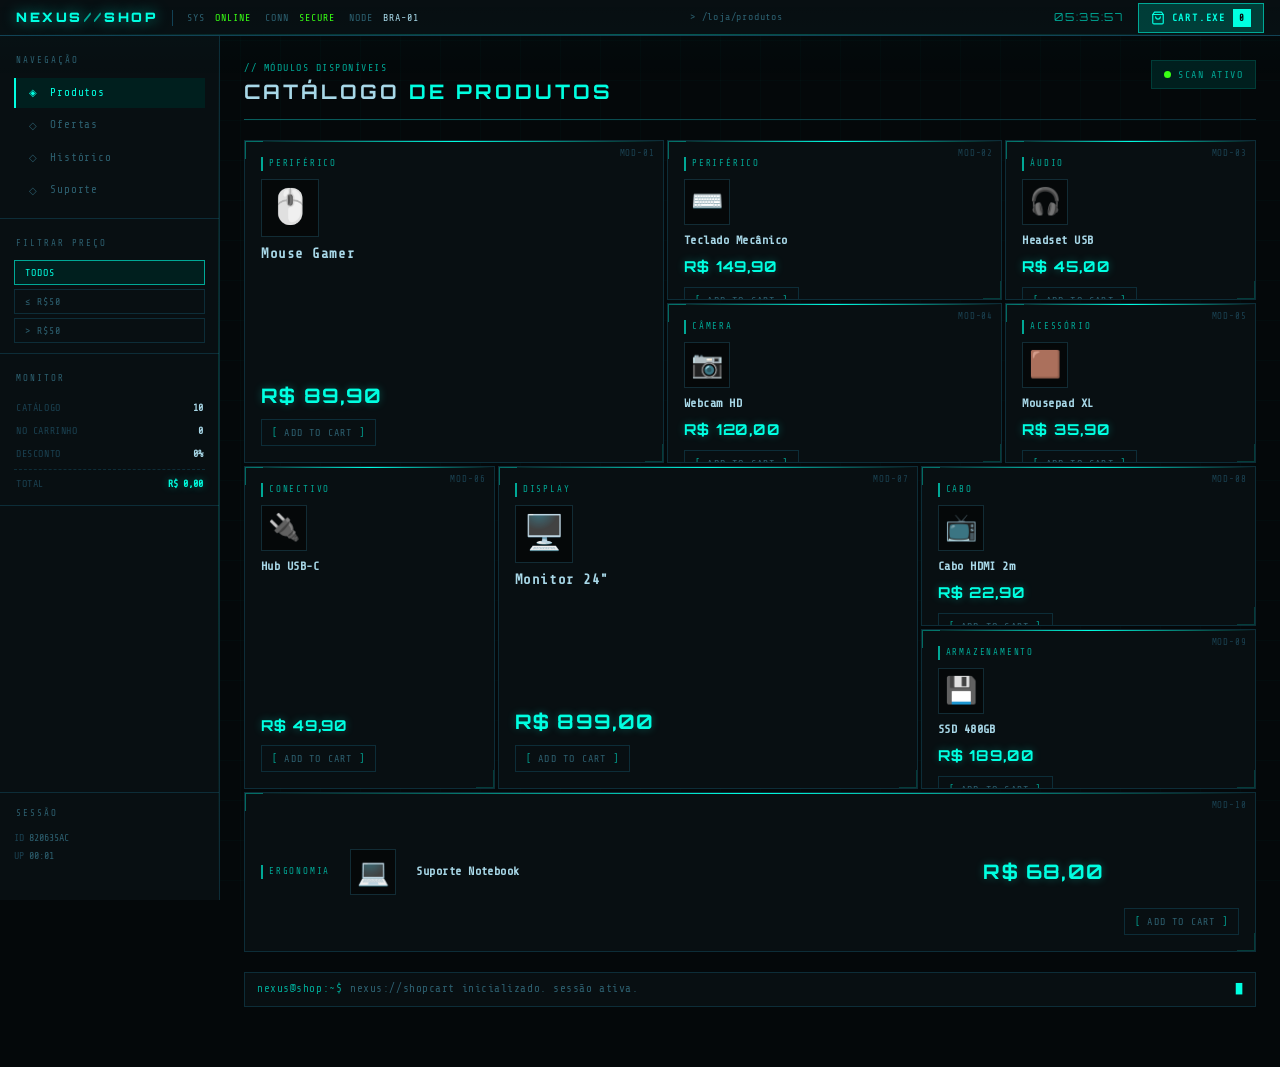
<file: index.html>
<!DOCTYPE html>
<html lang="pt-BR">
<head>
  <meta charset="UTF-8" />
  <meta name="viewport" content="width=device-width, initial-scale=1.0"/>
  <title>NEXUS://SHOPCART — v4.2.1</title>

  <!-- Arquivo de estilos -->
  <link rel="stylesheet" href="style.css" />

  <!-- Fontes do Google: Share Tech Mono (texto) e Orbitron (títulos) -->
  <link href="https://fonts.googleapis.com/css2?family=Share+Tech+Mono&family=Orbitron:wght@400;700;900&display=swap" rel="stylesheet"/>
</head>
<body>

  <!-- =====================================================
       TOPBAR — barra fixa no topo, sempre visível
       Contém: logo | status do sistema | relógio | botão do carrinho
  ===================================================== -->
  <div class="topbar">

    <!-- Lado esquerdo: logo e indicadores de status -->
    <div class="topbar-left">
      <span class="topbar-logo">NEXUS<span class="logo-sep">//</span>SHOP</span>
      <span class="topbar-divider"></span><!-- linha vertical decorativa -->
      <span class="topbar-stat">SYS <span class="stat-val stat-ok">ONLINE</span></span>
      <span class="topbar-stat">CONN <span class="stat-val stat-ok">SECURE</span></span>
      <span class="topbar-stat">NODE <span class="stat-val">BRA-01</span></span>
    </div>

    <!-- Centro: caminho atual estilo terminal (decorativo) -->
    <div class="topbar-center">
      <span class="topbar-breadcrumb" id="breadcrumb">&gt; /loja/produtos</span>
    </div>

    <!-- Lado direito: relógio (atualizado pelo JS) + botão que abre o carrinho -->
    <div class="topbar-right">
      <span class="topbar-clock" id="topClock">00:00:00</span>
      <button class="cart-trigger-top" id="btnOpenCart" aria-label="Abrir carrinho">
        <svg width="14" height="14" viewBox="0 0 24 24" fill="none" stroke="currentColor" stroke-width="2" stroke-linecap="round" stroke-linejoin="round">
          <path d="M6 2L3 6v14a2 2 0 002 2h14a2 2 0 002-2V6l-3-4z"/>
          <line x1="3" y1="6" x2="21" y2="6"/>
          <path d="M16 10a4 4 0 01-8 0"/>
        </svg>
        CART.EXE
        <!-- Número de itens — atualizado pelo JS -->
        <span class="cart-count-badge" id="cartCountBadge">0</span>
      </button>
    </div>

  </div><!-- fim .topbar -->


  <!-- =====================================================
       SHELL — container principal do layout
       Flexbox: sidenav à esquerda, viewport ocupa o resto
  ===================================================== -->
  <div class="shell">


    <!-- =================================================
         SIDENAV — painel lateral com navegação e status
    ================================================= -->
    <nav class="sidenav">

      <!-- Links de navegação -->
      <div class="sidenav-section">
        <div class="sidenav-label">NAVEGAÇÃO</div>
        <a href="#" class="sidenav-item active">
          <span class="sidenav-icon">◈</span><span>Produtos</span>
        </a>
        <a href="#" class="sidenav-item">
          <span class="sidenav-icon">◇</span><span>Ofertas</span>
        </a>
        <a href="#" class="sidenav-item">
          <span class="sidenav-icon">◇</span><span>Histórico</span>
        </a>
        <a href="#" class="sidenav-item">
          <span class="sidenav-icon">◇</span><span>Suporte</span>
        </a>
      </div>

      <!-- Botões de filtro por preço
           data-filter guarda o valor que o JS lê ao clicar -->
      <div class="sidenav-section">
        <div class="sidenav-label">FILTRAR PREÇO</div>
        <div class="sidenav-filter">
          <button class="filter-btn active" data-filter="todos">TODOS</button>
          <button class="filter-btn" data-filter="ate50">≤ R$50</button>
          <button class="filter-btn" data-filter="acima50">&gt; R$50</button>
        </div>
        <!-- Select oculto: necessário para o JS original funcionar -->
        <select id="filterSelect" style="display:none">
          <option value="todos">Todos</option>
          <option value="ate50">Até R$50</option>
          <option value="acima50">Acima de R$50</option>
        </select>
      </div>

      <!-- Monitor de status — valores atualizados pelo JS em tempo real -->
      <div class="sidenav-section sidenav-status">
        <div class="sidenav-label">MONITOR</div>
        <div class="status-row">
          <span class="status-key">CATÁLOGO</span>
          <span class="status-val" id="productCount">10</span>
        </div>
        <div class="status-row">
          <span class="status-key">NO CARRINHO</span>
          <span class="status-val" id="cartItemCount">0</span>
        </div>
        <div class="status-row">
          <span class="status-key">DESCONTO</span>
          <span class="status-val" id="discountStatus">0%</span>
        </div>
        <div class="status-row highlight-row">
          <span class="status-key">TOTAL</span>
          <span class="status-val glow-val" id="totalValue">R$0,00</span>
        </div>
      </div>

      <!-- Informações da sessão — geradas pelo JS ao carregar a página -->
      <div class="sidenav-bottom">
        <div class="sidenav-label">SESSÃO</div>
        <div class="session-line">ID <span id="sessionId">---</span></div>
        <div class="session-line">UP <span id="uptime">00:00</span></div>
      </div>

    </nav><!-- fim .sidenav -->


    <!-- =================================================
         VIEWPORT — área principal onde os produtos ficam
    ================================================= -->
    <div class="viewport">

      <!-- Cabeçalho da área de produtos -->
      <div class="viewport-header">
        <div class="vp-title-block">
          <div class="vp-eyebrow">// MÓDULOS DISPONÍVEIS</div>
          <h1 class="vp-title">CATÁLOGO <span class="vp-accent">DE PRODUTOS</span></h1>
        </div>
        <div class="vp-header-right">
          <div class="scan-badge">
            <span class="scan-dot"></span><!-- ponto verde piscando (CSS) -->
            SCAN ATIVO
          </div>
        </div>
      </div>

      <!-- Grade de produtos — começa VAZIA, o JS injeta os cards aqui -->
      <div class="module-grid" id="productGrid"></div>

      <!-- Linha de log: atualizada pelo JS a cada ação do usuário -->
      <div class="sys-log">
        <span class="log-prompt">nexus@shop:~$</span>
        <span class="log-text" id="logText">sistema pronto. catálogo carregado com sucesso.</span>
        <span class="log-cursor">█</span><!-- cursor piscante via CSS -->
      </div>

    </div><!-- fim .viewport -->

  </div><!-- fim .shell -->


  <!-- =====================================================
       CART MODAL — janela flutuante do carrinho
       Invisível por padrão. JS adiciona .open para mostrar.
  ===================================================== -->

  <!-- Fundo escurecido atrás da janela -->
  <div class="cart-backdrop" id="cartBackdrop"></div>

  <!-- A janela em si -->
  <div class="cart-window" id="cartModal" role="dialog">

    <!-- Barra de título estilo OS -->
    <div class="cart-titlebar">
      <div class="win-dots">
        <!-- Vermelho: fecha a janela. Âmbar e verde: decorativos -->
        <button class="win-dot dot-red" id="btnCloseCart" title="Fechar">✕</button>
        <span class="win-dot dot-amber">−</span>
        <span class="win-dot dot-green">□</span>
      </div>
      <div class="win-title-text">⬡ CART.EXE — Módulo de Compra Ativo</div>
      <!-- PID aleatório gerado pelo JS -->
      <div class="win-pid">PID <span id="cartPid">4096</span></div>
    </div>

    <!-- Menu da janela — decorativo, exceto o botão FLUSH -->
    <div class="cart-menubar">
      <span class="cmenu-item">Arquivo</span>
      <span class="cmenu-item">Editar</span>
      <span class="cmenu-item cmenu-active">Carrinho</span>
      <span class="cmenu-item">Ajuda</span>
      <span class="cmenu-spacer"></span><!-- empurra o botão para a direita -->
      <button class="btn-flush" id="btnClearCart">⌫ FLUSH CART</button>
    </div>

    <!-- Lista de itens do carrinho
         #cartItems: o JS insere os itens aqui
         #cartEmpty: aparece quando o carrinho está vazio -->
    <div class="cart-body">
      <div class="cart-items" id="cartItems"></div>
      <div class="cart-empty" id="cartEmpty">
        <div class="empty-glyph">[ NULL POINTER ]</div>
        <p class="empty-msg">Nenhum módulo carregado</p>
        <p class="empty-hint">Selecione produtos no catálogo</p>
      </div>
    </div>

    <!-- Rodapé: desconto + totais + botão de compra -->
    <div class="cart-footer">

      <!-- Campo de desconto estilo terminal -->
      <div class="discount-cmd">
        <span class="dcmd-prompt">$</span><!-- decorativo -->
        <span class="dcmd-text">apply --discount=</span><!-- decorativo -->
        <input type="number" id="discountInput" class="dcmd-input" placeholder="0" min="0" max="100"/>
        <span class="dcmd-pct">%</span>
        <button class="dcmd-exec" id="btnApplyDiscount">EXEC</button>
      </div>

      <!-- Feedback do desconto — JS escreve aqui -->
      <div class="discount-info" id="discountInfo"></div>

      <!-- Totais: subtotal | desconto (oculto até ter desconto) | total -->
      <div class="totals-block">
        <div class="total-line">
          <span class="tl-label">SUBTOTAL</span>
          <span class="tl-val" id="subtotalDisplay">R$ 0,00</span>
        </div>
        <!-- Oculto por padrão (display:none), JS mostra quando há desconto -->
        <div class="total-line discount-line" id="discountLine" style="display:none">
          <span class="tl-label tl-disc">DESCONTO</span>
          <span class="tl-val tl-disc" id="discountDisplay">−R$ 0,00</span>
        </div>
        <div class="total-line total-main-line">
          <span class="tl-label tl-main">TOTAL</span>
          <span class="tl-main-val" id="totalDisplayCart">R$ 0,00</span>
        </div>
      </div>

      <!-- Botão de checkout — desabilitado se carrinho vazio (JS controla) -->
      <button class="btn-checkout" id="btnCheckout">
        <span class="co-icon">▶</span>
        EXECUTE CHECKOUT
        <span class="co-arrow">→</span>
      </button>

    </div><!-- fim .cart-footer -->

  </div><!-- fim .cart-window -->


  <!-- Notificação temporária — JS mostra por 2,5 segundos -->
  <div class="toast" id="toast"></div>

  <!-- JS carregado por último: garante que o HTML já foi lido -->
  <script src="script.js"></script>
</body>
</html>
</file>
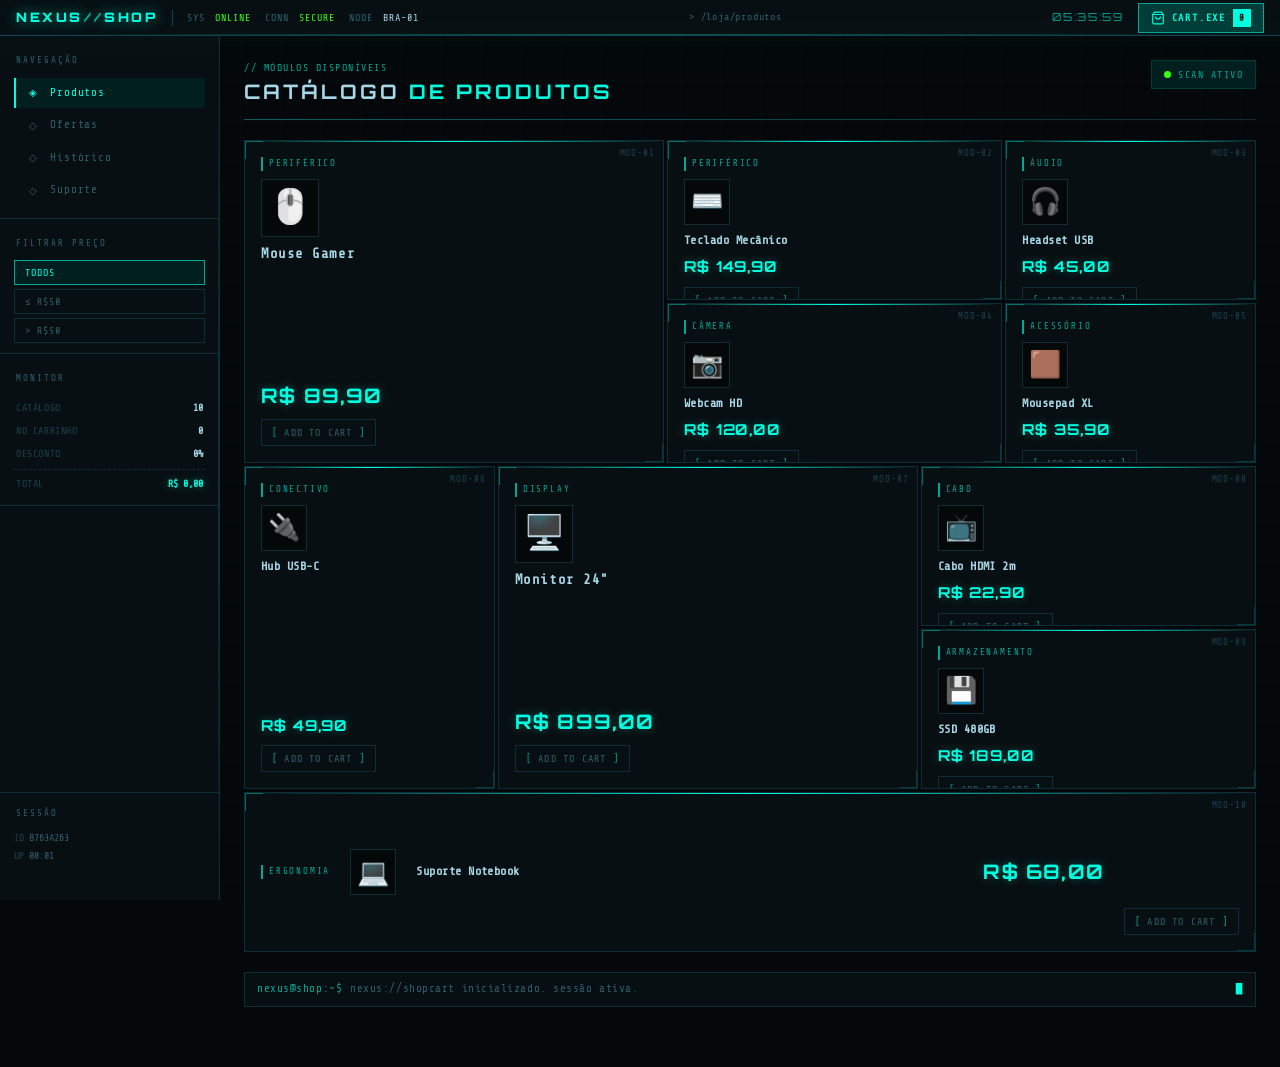
<file: Loja/index.html>
<!DOCTYPE html>
<html lang="pt-BR">
<head>
  <meta charset="UTF-8" />
  <meta name="viewport" content="width=device-width, initial-scale=1.0"/>
  <title>NEXUS://SHOPCART — v4.2.1</title>

  <!-- Arquivo de estilos -->
  <link rel="stylesheet" href="style.css" />

  <!-- Fontes do Google: Share Tech Mono (texto) e Orbitron (títulos) -->
  <link href="https://fonts.googleapis.com/css2?family=Share+Tech+Mono&family=Orbitron:wght@400;700;900&display=swap" rel="stylesheet"/>
</head>
<body>

  <!-- =====================================================
       TOPBAR — barra fixa no topo, sempre visível
       Contém: logo | status do sistema | relógio | botão do carrinho
  ===================================================== -->
  <div class="topbar">

    <!-- Lado esquerdo: logo e indicadores de status -->
    <div class="topbar-left">
      <span class="topbar-logo">NEXUS<span class="logo-sep">//</span>SHOP</span>
      <span class="topbar-divider"></span><!-- linha vertical decorativa -->
      <span class="topbar-stat">SYS <span class="stat-val stat-ok">ONLINE</span></span>
      <span class="topbar-stat">CONN <span class="stat-val stat-ok">SECURE</span></span>
      <span class="topbar-stat">NODE <span class="stat-val">BRA-01</span></span>
    </div>

    <!-- Centro: caminho atual estilo terminal (decorativo) -->
    <div class="topbar-center">
      <span class="topbar-breadcrumb" id="breadcrumb">&gt; /loja/produtos</span>
    </div>

    <!-- Lado direito: relógio (atualizado pelo JS) + botão que abre o carrinho -->
    <div class="topbar-right">
      <span class="topbar-clock" id="topClock">00:00:00</span>
      <button class="cart-trigger-top" id="btnOpenCart" aria-label="Abrir carrinho">
        <svg width="14" height="14" viewBox="0 0 24 24" fill="none" stroke="currentColor" stroke-width="2" stroke-linecap="round" stroke-linejoin="round">
          <path d="M6 2L3 6v14a2 2 0 002 2h14a2 2 0 002-2V6l-3-4z"/>
          <line x1="3" y1="6" x2="21" y2="6"/>
          <path d="M16 10a4 4 0 01-8 0"/>
        </svg>
        CART.EXE
        <!-- Número de itens — atualizado pelo JS -->
        <span class="cart-count-badge" id="cartCountBadge">0</span>
      </button>
    </div>

  </div><!-- fim .topbar -->


  <!-- =====================================================
       SHELL — container principal do layout
       Flexbox: sidenav à esquerda, viewport ocupa o resto
  ===================================================== -->
  <div class="shell">


    <!-- =================================================
         SIDENAV — painel lateral com navegação e status
    ================================================= -->
    <nav class="sidenav">

      <!-- Links de navegação -->
      <div class="sidenav-section">
        <div class="sidenav-label">NAVEGAÇÃO</div>
        <a href="#" class="sidenav-item active">
          <span class="sidenav-icon">◈</span><span>Produtos</span>
        </a>
        <a href="#" class="sidenav-item">
          <span class="sidenav-icon">◇</span><span>Ofertas</span>
        </a>
        <a href="#" class="sidenav-item">
          <span class="sidenav-icon">◇</span><span>Histórico</span>
        </a>
        <a href="#" class="sidenav-item">
          <span class="sidenav-icon">◇</span><span>Suporte</span>
        </a>
      </div>

      <!-- Botões de filtro por preço
           data-filter guarda o valor que o JS lê ao clicar -->
      <div class="sidenav-section">
        <div class="sidenav-label">FILTRAR PREÇO</div>
        <div class="sidenav-filter">
          <button class="filter-btn active" data-filter="todos">TODOS</button>
          <button class="filter-btn" data-filter="ate50">≤ R$50</button>
          <button class="filter-btn" data-filter="acima50">&gt; R$50</button>
        </div>
        <!-- Select oculto: necessário para o JS original funcionar -->
        <select id="filterSelect" style="display:none">
          <option value="todos">Todos</option>
          <option value="ate50">Até R$50</option>
          <option value="acima50">Acima de R$50</option>
        </select>
      </div>

      <!-- Monitor de status — valores atualizados pelo JS em tempo real -->
      <div class="sidenav-section sidenav-status">
        <div class="sidenav-label">MONITOR</div>
        <div class="status-row">
          <span class="status-key">CATÁLOGO</span>
          <span class="status-val" id="productCount">10</span>
        </div>
        <div class="status-row">
          <span class="status-key">NO CARRINHO</span>
          <span class="status-val" id="cartItemCount">0</span>
        </div>
        <div class="status-row">
          <span class="status-key">DESCONTO</span>
          <span class="status-val" id="discountStatus">0%</span>
        </div>
        <div class="status-row highlight-row">
          <span class="status-key">TOTAL</span>
          <span class="status-val glow-val" id="totalValue">R$0,00</span>
        </div>
      </div>

      <!-- Informações da sessão — geradas pelo JS ao carregar a página -->
      <div class="sidenav-bottom">
        <div class="sidenav-label">SESSÃO</div>
        <div class="session-line">ID <span id="sessionId">---</span></div>
        <div class="session-line">UP <span id="uptime">00:00</span></div>
      </div>

    </nav><!-- fim .sidenav -->


    <!-- =================================================
         VIEWPORT — área principal onde os produtos ficam
    ================================================= -->
    <div class="viewport">

      <!-- Cabeçalho da área de produtos -->
      <div class="viewport-header">
        <div class="vp-title-block">
          <div class="vp-eyebrow">// MÓDULOS DISPONÍVEIS</div>
          <h1 class="vp-title">CATÁLOGO <span class="vp-accent">DE PRODUTOS</span></h1>
        </div>
        <div class="vp-header-right">
          <div class="scan-badge">
            <span class="scan-dot"></span><!-- ponto verde piscando (CSS) -->
            SCAN ATIVO
          </div>
        </div>
      </div>

      <!-- Grade de produtos — começa VAZIA, o JS injeta os cards aqui -->
      <div class="module-grid" id="productGrid"></div>

      <!-- Linha de log: atualizada pelo JS a cada ação do usuário -->
      <div class="sys-log">
        <span class="log-prompt">nexus@shop:~$</span>
        <span class="log-text" id="logText">sistema pronto. catálogo carregado com sucesso.</span>
        <span class="log-cursor">█</span><!-- cursor piscante via CSS -->
      </div>

    </div><!-- fim .viewport -->

  </div><!-- fim .shell -->


  <!-- =====================================================
       CART MODAL — janela flutuante do carrinho
       Invisível por padrão. JS adiciona .open para mostrar.
  ===================================================== -->

  <!-- Fundo escurecido atrás da janela -->
  <div class="cart-backdrop" id="cartBackdrop"></div>

  <!-- A janela em si -->
  <div class="cart-window" id="cartModal" role="dialog">

    <!-- Barra de título estilo OS -->
    <div class="cart-titlebar">
      <div class="win-dots">
        <!-- Vermelho: fecha a janela. Âmbar e verde: decorativos -->
        <button class="win-dot dot-red" id="btnCloseCart" title="Fechar">✕</button>
        <span class="win-dot dot-amber">−</span>
        <span class="win-dot dot-green">□</span>
      </div>
      <div class="win-title-text">⬡ CART.EXE — Módulo de Compra Ativo</div>
      <!-- PID aleatório gerado pelo JS -->
      <div class="win-pid">PID <span id="cartPid">4096</span></div>
    </div>

    <!-- Menu da janela — decorativo, exceto o botão FLUSH -->
    <div class="cart-menubar">
      <span class="cmenu-item">Arquivo</span>
      <span class="cmenu-item">Editar</span>
      <span class="cmenu-item cmenu-active">Carrinho</span>
      <span class="cmenu-item">Ajuda</span>
      <span class="cmenu-spacer"></span><!-- empurra o botão para a direita -->
      <button class="btn-flush" id="btnClearCart">⌫ FLUSH CART</button>
    </div>

    <!-- Lista de itens do carrinho
         #cartItems: o JS insere os itens aqui
         #cartEmpty: aparece quando o carrinho está vazio -->
    <div class="cart-body">
      <div class="cart-items" id="cartItems"></div>
      <div class="cart-empty" id="cartEmpty">
        <div class="empty-glyph">[ NULL POINTER ]</div>
        <p class="empty-msg">Nenhum módulo carregado</p>
        <p class="empty-hint">Selecione produtos no catálogo</p>
      </div>
    </div>

    <!-- Rodapé: desconto + totais + botão de compra -->
    <div class="cart-footer">

      <!-- Campo de desconto estilo terminal -->
      <div class="discount-cmd">
        <span class="dcmd-prompt">$</span><!-- decorativo -->
        <span class="dcmd-text">apply --discount=</span><!-- decorativo -->
        <input type="number" id="discountInput" class="dcmd-input" placeholder="0" min="0" max="100"/>
        <span class="dcmd-pct">%</span>
        <button class="dcmd-exec" id="btnApplyDiscount">EXEC</button>
      </div>

      <!-- Feedback do desconto — JS escreve aqui -->
      <div class="discount-info" id="discountInfo"></div>

      <!-- Totais: subtotal | desconto (oculto até ter desconto) | total -->
      <div class="totals-block">
        <div class="total-line">
          <span class="tl-label">SUBTOTAL</span>
          <span class="tl-val" id="subtotalDisplay">R$ 0,00</span>
        </div>
        <!-- Oculto por padrão (display:none), JS mostra quando há desconto -->
        <div class="total-line discount-line" id="discountLine" style="display:none">
          <span class="tl-label tl-disc">DESCONTO</span>
          <span class="tl-val tl-disc" id="discountDisplay">−R$ 0,00</span>
        </div>
        <div class="total-line total-main-line">
          <span class="tl-label tl-main">TOTAL</span>
          <span class="tl-main-val" id="totalDisplayCart">R$ 0,00</span>
        </div>
      </div>

      <!-- Botão de checkout — desabilitado se carrinho vazio (JS controla) -->
      <button class="btn-checkout" id="btnCheckout">
        <span class="co-icon">▶</span>
        EXECUTE CHECKOUT
        <span class="co-arrow">→</span>
      </button>

    </div><!-- fim .cart-footer -->

  </div><!-- fim .cart-window -->


  <!-- Notificação temporária — JS mostra por 2,5 segundos -->
  <div class="toast" id="toast"></div>

  <!-- JS carregado por último: garante que o HTML já foi lido -->
  <script src="script.js"></script>
</body>
</html>
</file>
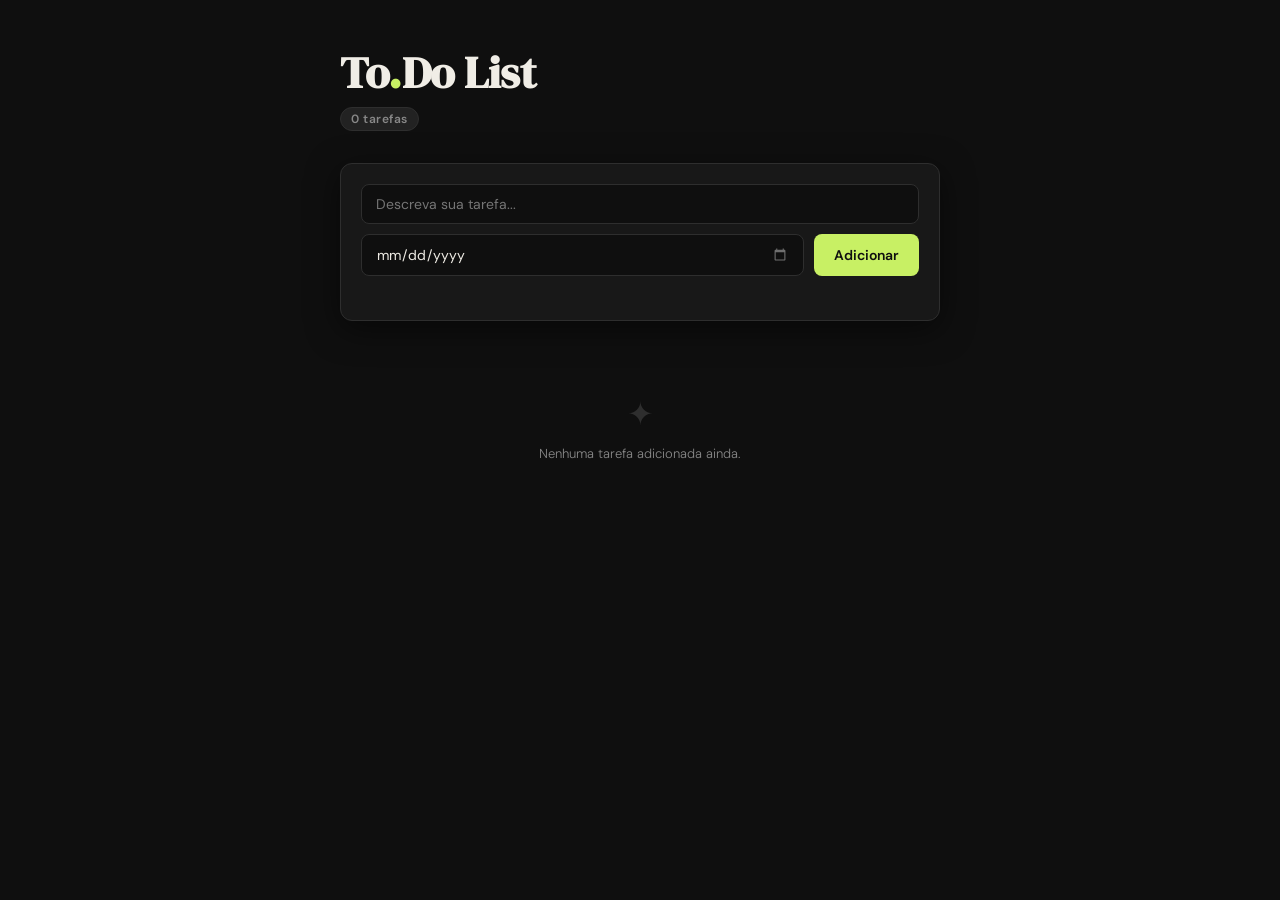
<file: to-do-list/index.html>
<!DOCTYPE html>
<html lang="pt-BR">
<head>
  <meta charset="UTF-8" />
  <meta name="viewport" content="width=device-width, initial-scale=1.0" />
  <title>To-Do List</title>
  <link href="https://fonts.googleapis.com/css2?family=DM+Serif+Display&family=DM+Sans:wght@300;400;500;600&display=swap" rel="stylesheet" />
  <link rel="stylesheet" href="style.css" />
</head>
<body>

  <div class="app">

    <header class="header">
      <h1>To<span>.</span>Do List</h1>
      <div class="header-meta">
        
        <span id="contadorTexto">0 tarefas</span>
      </div>
    </header>

  
    <div class="form-card">
      <div class="form-row">
        <input
          type="text"
          id="inputTarefa"
          placeholder="Descreva sua tarefa..."
          maxlength="120"
        />
      </div>
      <div class="form-row">
        <input
          type="date"
          id="inputData"
        />
        <button id="btnAdicionar" onclick="adicionarTarefa()">
          Adicionar
        </button>
      </div>
      <!-- Mensagem de erro de validação (oculta por padrão) -->
      <p id="msgErro" class="msg-erro" aria-live="polite"></p>
    </div>

   
    <ul id="listaTarefas" class="lista"></ul>


    <div id="estadoVazio" class="estado-vazio">
      <span class="icone-vazio">✦</span>
      <p>Nenhuma tarefa adicionada ainda.</p>
    </div>

  </div>

  <script src="script.js"></script>
</body>
</html>
</file>
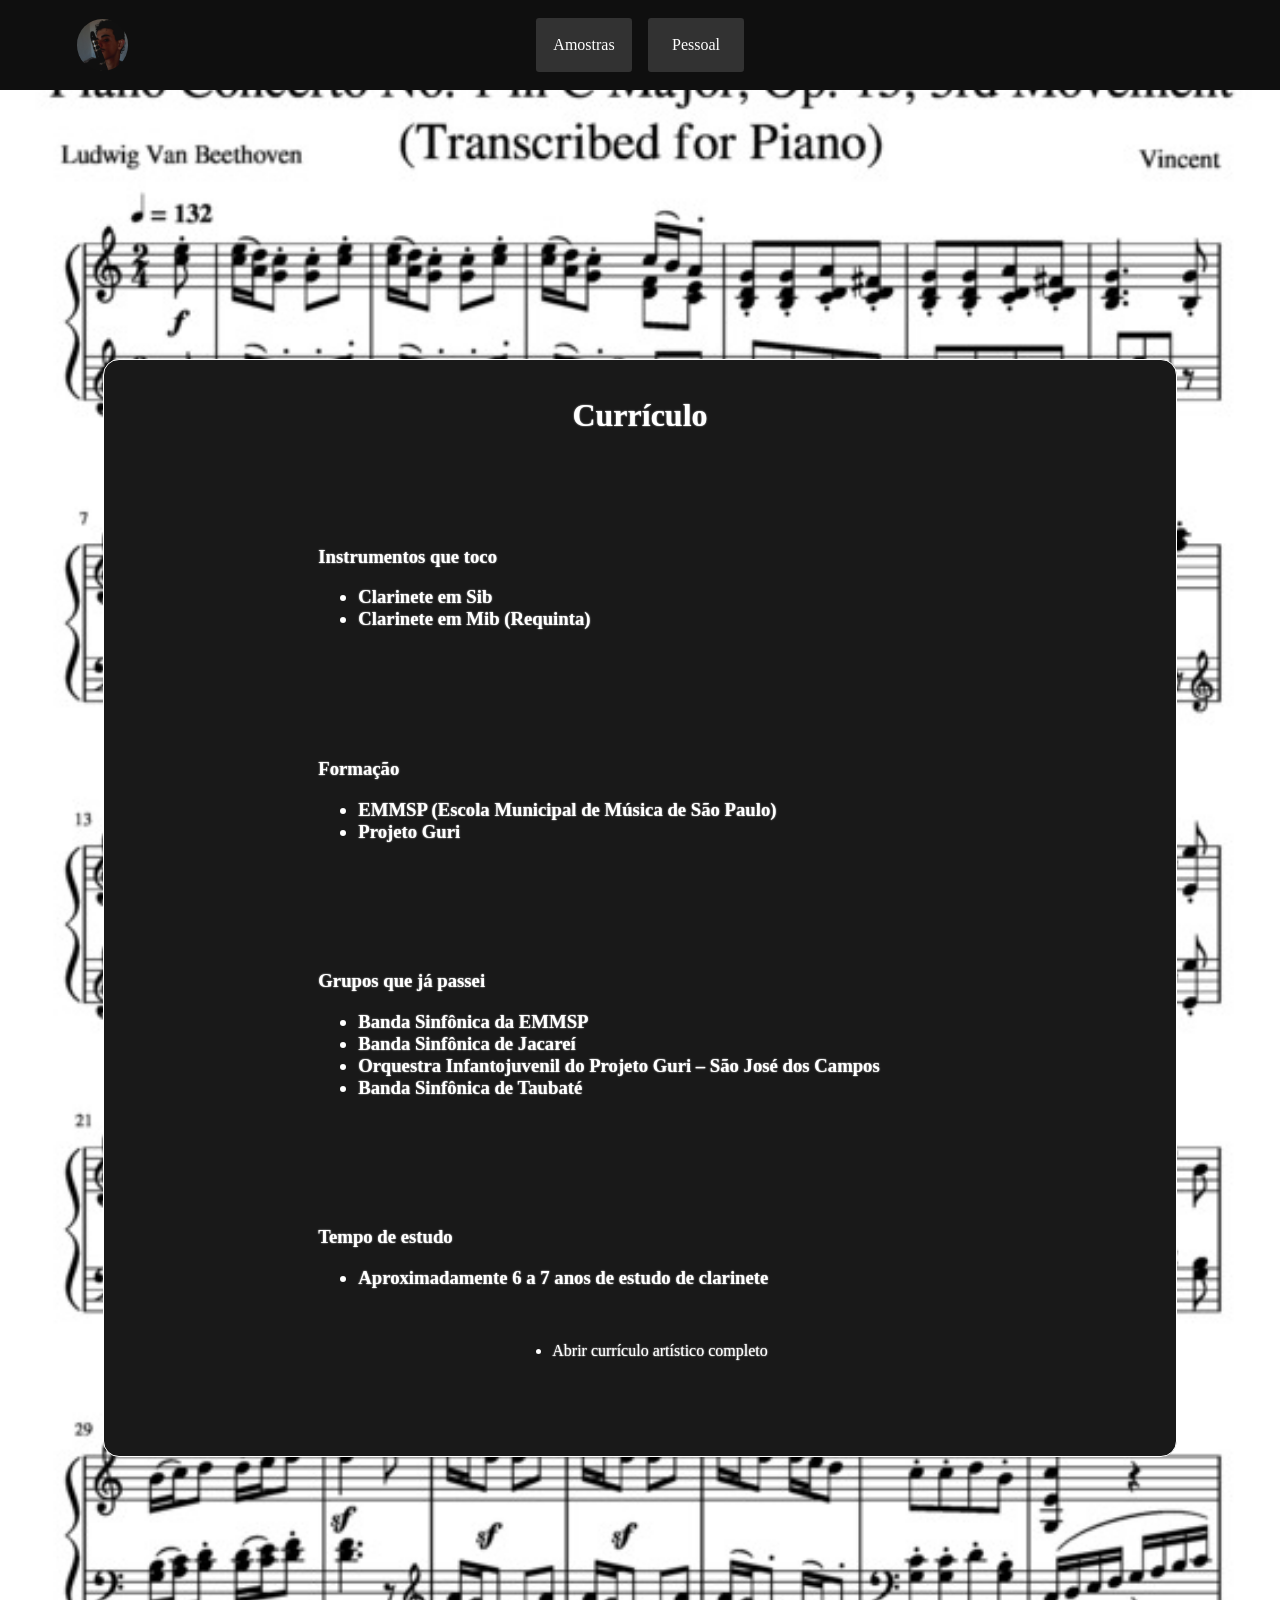
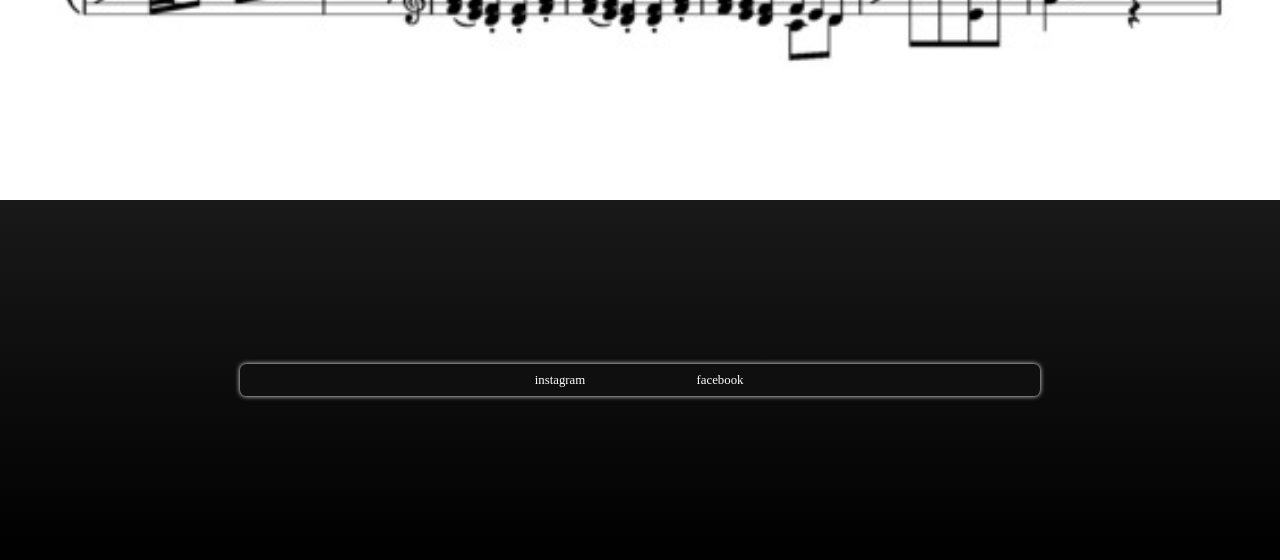
<file: Projeto_Web Henrique/academico.html>
<html lang="pt-br">
<head>
    <meta charset="UTF-8">
    <meta name="viewport" content="width=device-width, initial-scale=1.0">                                       
    <meta http-equiv="X-UA-Compatible" content="IE=edge">
    <link rel="shortcut icon" href="fotos/icon.jpg" type="image/x-icon">
    <link rel="stylesheet" href="Css/academico.css">
    <title>Portifólio</title>
</head>
<body>
    <img src="fotos/fundo.jpg" alt="fundo" class="fundo">
    <header>
        <img src="fotos/index.jpeg" alt="minha foto" id="foto_index">
        <div id="linha">
            <a href="index.html">Amostras</a>
            <a href="homepage.html">Pessoal</a>
        </div>
    </header>
    <div class="card">
 <h1>Currículo</h1>

<h3>Instrumentos que toco
<ul>
<li>Clarinete em Sib</li>
<li>Clarinete em Mib (Requinta)</li>
</ul>
</h3>

<h3>Formação
<ul>
<li>
<a href="https://share.google/r9xLCM30NUNBu9MFt" target="_blank" style="text-decoration: none; color: white;">
EMMSP (Escola Municipal de Música de São Paulo)
</a>
</li>

<li>
<a href="https://share.google/mGtEb68Vkzbs0ZmZz" target="_blank" style="text-decoration: none; color: white;">
Projeto Guri
</a>
</li>
</ul>
</h3>

<h3>Grupos que já passei
<ul>
<li>Banda Sinfônica da EMMSP</li>
<li>Banda Sinfônica de Jacareí</li>
<li>Orquestra Infantojuvenil do Projeto Guri – São José dos Campos</li>
<li>Banda Sinfônica de Taubaté</li>
</ul></h3>

<h3>Tempo de estudo
<ul>
<li>Aproximadamente 6 a 7 anos de estudo de clarinete</li>
</ul></h3>

<ul>
<li>
<a href="Curriculo_Artistico_Henrique_Nunes_Priante_com_tempo (1).docx" target="_blank" style="text-decoration: none; color: white;">
Abrir currículo artístico completo
</a>
</li>
</div>

</ul>
    </div>
    <footer>
    
        <div id="links">
            <a href="https://www.instagram.com/henriquepriante08/" class="link" target="_blank">instagram</a>
            <a href="https://www.facebook.com/henriquepriante08/" class="link" target="_blank">facebook</a>
        </div>
    </footer>
</body>
</html>
</file>
<file: style.css>
/* Importa as fontes do Google */
@import url('https://fonts.googleapis.com/css2?family=Share+Tech+Mono&family=Orbitron:wght@400;700;900&display=swap');

/* Reset: remove margens e paddings padrão do navegador */
*, *::before, *::after { box-sizing: border-box; margin: 0; padding: 0; }


/* =====================================================
   VARIÁVEIS GLOBAIS — paleta de cores e medidas
   Use var(--nome) para aplicar em qualquer lugar.
   Para mudar a cor do site inteiro, altere aqui.
===================================================== */
:root {
  /* Fundos — do mais escuro ao mais claro */
  --bg:          #04080a;   /* fundo principal (quase preto) */
  --surface:     #080f12;   /* superfície de painéis */
  --surface-2:   #0c161a;   /* superfície no hover */
  --surface-3:   #101e24;   /* superfície ainda mais clara */

  /* Bordas */
  --border:      #0d2d38;   /* borda padrão */
  --border-2:    #134155;   /* borda com mais destaque */

  /* Ciano neon — cor principal do tema */
  --glow:        #00ffe1;   /* ciano brilhante */
  --glow-dim:    #00a896;   /* ciano mais fraco */
  --glow-muted:  #003d38;   /* ciano muito escuro (fundos) */
  --glow-faint:  #001f1e;   /* ciano quase imperceptível */

  /* Cores de acento */
  --green:       #39ff14;   /* verde neon */
  --green-dim:   #1e8c0a;   /* verde escuro */
  --red:         #ff3c3c;   /* erros e remover */
  --amber:       #ffb000;   /* desconto */
  --purple:      #bf5fff;   /* reservado */

  /* Texto */
  --text:        #a8d8e8;   /* texto principal */
  --text-muted:  #2d6070;   /* texto secundário */
  --text-dim:    #1a4050;   /* texto quase invisível */

  /* Fontes */
  --mono:        'Share Tech Mono', monospace; /* texto geral */
  --orb:         'Orbitron', monospace;        /* títulos */

  /* Medidas de layout */
  --topbar-h:    36px;      /* altura da topbar */
  --sidenav-w:   220px;     /* largura do sidenav */
}

html { scroll-behavior: smooth; }

/* Estilo base do body */
body {
  background: var(--bg);
  color: var(--text);
  font-family: var(--mono);
  font-size: 12px;
  line-height: 1.5;
  min-height: 100vh;
  overflow-x: hidden; /* evita scroll horizontal */
}

/* Grade isométrica no fundo — dois gradientes perpendiculares formam a grade */
body::before {
  content: '';
  position: fixed;
  inset: 0; /* cobre tudo: top/right/bottom/left = 0 */
  background-image:
    linear-gradient(rgba(0,255,225,0.02) 1px, transparent 1px),
    linear-gradient(90deg, rgba(0,255,225,0.02) 1px, transparent 1px);
  background-size: 40px 40px; /* tamanho de cada célula da grade */
  pointer-events: none; /* não bloqueia cliques */
  z-index: 0;
}

/* Linha de varredura animada — efeito de monitor antigo */
body::after {
  content: '';
  position: fixed;
  top: 0; left: 0; right: 0;
  height: 80px;
  background: linear-gradient(transparent, rgba(0,255,225,0.012), transparent);
  pointer-events: none;
  animation: scanline 10s linear infinite; /* desce pela tela sem parar */
  z-index: 9999; /* fica na frente de tudo */
}


/* =====================================================
   ANIMAÇÕES
===================================================== */

/* Desce da parte de cima da tela até o final */
@keyframes scanline  { 0%{transform:translateY(-100%)} 100%{transform:translateY(100vh)} }

/* Pisca entre visível e invisível */
@keyframes blink     { 0%,100%{opacity:1} 50%{opacity:0} }

/* Aparece subindo levemente */
@keyframes fadeUp    { from{opacity:0;transform:translateY(10px)} to{opacity:1;transform:translateY(0)} }

/* Aparece vindo da esquerda */
@keyframes slideRight{ from{opacity:0;transform:translateX(-12px)} to{opacity:1;transform:translateX(0)} }

/* Aumenta e volta — usado no badge do carrinho */
@keyframes bump      { 0%,100%{transform:scale(1)} 50%{transform:scale(1.4)} }

/* Distorção de sinal: recorta fatias do elemento e desloca lateralmente */
@keyframes glitch {
  0%,100% { clip-path:none; transform:none; }
  20% { clip-path:polygon(0 20%,100% 20%,100% 21%,0 21%); transform:translateX(-2px); }
  40% { clip-path:polygon(0 60%,100% 60%,100% 62%,0 62%); transform:translateX(2px); }
  60% { clip-path:none; transform:none; }
}

/* Janela aparece crescendo de 94% para 100% */
@keyframes windowOpen {
  from { opacity:0; transform:scale(0.94) translateY(12px); }
  to   { opacity:1; transform:scale(1) translateY(0); }
}

/* Ponto piscando com brilho variável — usado no "SCAN ATIVO" */
@keyframes pulse {
  0%,100% { opacity:1; box-shadow: 0 0 4px var(--glow); }
  50%     { opacity:0.5; box-shadow: 0 0 12px var(--glow); }
}

@keyframes spin { from{transform:rotate(0deg)} to{transform:rotate(360deg)} }


/* Barra de scroll personalizada */
::-webkit-scrollbar { width: 4px; height: 4px; }
::-webkit-scrollbar-track { background: var(--bg); }
::-webkit-scrollbar-thumb { background: var(--glow-muted); }


/* =====================================================
   TOPBAR — barra de sistema fixa no topo
===================================================== */
.topbar {
  position: fixed;        /* não sai da tela ao rolar */
  top: 0; left: 0; right: 0;
  height: var(--topbar-h);
  background: var(--surface);
  border-bottom: 1px solid var(--border-2);
  display: flex;
  align-items: center;
  justify-content: space-between;
  padding: 0 16px;
  z-index: 300;           /* fica na frente do conteúdo */
  font-size: 11px;
  letter-spacing: 0.08em;
}

/* Linha brilhante na base da topbar */
.topbar::after {
  content: '';
  position: absolute;
  bottom: 0; left: 0; right: 0;
  height: 1px;
  background: linear-gradient(90deg, transparent, var(--glow-dim), transparent);
  opacity: 0.5;
}

.topbar-left { display: flex; align-items: center; gap: 14px; }

/* Logo com fonte Orbitron e brilho */
.topbar-logo {
  font-family: var(--orb);
  font-weight: 900;
  font-size: 13px;
  color: var(--glow);
  letter-spacing: 0.2em;
  text-shadow: 0 0 14px rgba(0,255,225,0.6);
}

.logo-sep { color: var(--glow-dim); margin: 0 1px; }

/* Linha vertical separadora */
.topbar-divider {
  width: 1px; height: 16px;
  background: var(--border-2);
}

.topbar-stat { color: var(--text-muted); font-size: 10px; letter-spacing: 0.1em; }
.stat-val    { color: var(--text); margin-left: 4px; }
.stat-ok     { color: var(--green); } /* verde = status OK */

.topbar-center { flex: 1; text-align: center; }
.topbar-breadcrumb { font-size: 10px; color: var(--text-muted); letter-spacing: 0.08em; }

.topbar-right { display: flex; align-items: center; gap: 14px; }

/* Relógio com fonte Orbitron */
.topbar-clock {
  font-family: var(--orb);
  font-size: 11px;
  color: var(--glow-dim);
  letter-spacing: 0.15em;
}

/* Botão que abre o carrinho */
.cart-trigger-top {
  display: flex;
  align-items: center;
  gap: 7px;
  background: var(--glow-muted);
  color: var(--glow);
  border: 1px solid var(--glow-dim);
  padding: 5px 12px;
  font-family: var(--mono);
  font-size: 10px;
  font-weight: 700;
  letter-spacing: 0.18em;
  cursor: pointer;
  transition: background 0.2s, box-shadow 0.2s;
  position: relative;
}
.cart-trigger-top:hover {
  background: rgba(0,255,225,0.08);
  box-shadow: 0 0 14px rgba(0,255,225,0.25); /* brilho no hover */
}

/* Badge com a quantidade de itens no carrinho */
.cart-count-badge {
  background: var(--glow);
  color: var(--bg);
  font-family: var(--mono);
  font-weight: 700;
  font-size: 9px;
  padding: 1px 5px;
  min-width: 18px;
  text-align: center;
  line-height: 16px;
}
/* Animação ao adicionar item: cresce e volta */
.cart-count-badge.bump { animation: bump 0.35s ease; }


/* =====================================================
   SHELL — divide a tela em sidenav + viewport
===================================================== */
.shell {
  display: flex;                           /* coloca sidenav e viewport lado a lado */
  margin-top: var(--topbar-h);             /* desce para não ficar atrás da topbar */
  min-height: calc(100vh - var(--topbar-h)); /* ocupa o restante da altura da tela */
  position: relative;
  z-index: 1;
}


/* =====================================================
   SIDENAV — painel lateral esquerdo
===================================================== */
.sidenav {
  width: var(--sidenav-w);
  background: var(--surface);
  border-right: 1px solid var(--border);
  display: flex;
  flex-direction: column; /* empilha as seções verticalmente */
  flex-shrink: 0;         /* não encolhe quando a tela for pequena */
  position: sticky;       /* fica fixo ao rolar o conteúdo */
  top: var(--topbar-h);   /* começa abaixo da topbar */
  height: calc(100vh - var(--topbar-h));
  overflow-y: auto;
  padding-bottom: 20px;
}

/* Linha brilhante no lado direito do sidenav */
.sidenav::after {
  content: '';
  position: absolute;
  top: 0; right: 0; bottom: 0;
  width: 1px;
  background: linear-gradient(180deg, transparent, var(--glow-dim) 40%, var(--glow-dim) 60%, transparent);
  opacity: 0.25;
  pointer-events: none;
}

/* Cada bloco dentro do sidenav */
.sidenav-section {
  padding: 18px 14px 10px;
  border-bottom: 1px solid var(--border);
}

/* Título de cada seção (NAVEGAÇÃO, FILTRAR PREÇO...) */
.sidenav-label {
  font-size: 9px;
  letter-spacing: 0.22em;
  text-transform: uppercase;
  color: var(--text-muted);
  margin-bottom: 10px;
  padding-left: 2px;
}

/* Link de navegação */
.sidenav-item {
  display: flex;
  align-items: center;
  gap: 10px;
  padding: 7px 10px;
  color: var(--text-muted);
  text-decoration: none;
  font-size: 11px;
  letter-spacing: 0.08em;
  transition: color 0.18s, background 0.18s;
  border-left: 2px solid transparent; /* linha lateral invisível */
  margin-bottom: 2px;
}
.sidenav-item:hover {
  color: var(--text);
  background: var(--surface-2);
}
/* Item ativo: linha lateral ciano + fundo levemente verde */
.sidenav-item.active {
  color: var(--glow);
  border-left-color: var(--glow);
  background: var(--glow-faint);
}

.sidenav-icon { font-size: 10px; width: 14px; text-align: center; }

/* Container dos botões de filtro */
.sidenav-filter { display: flex; flex-direction: column; gap: 4px; }

/* Botão de filtro */
.filter-btn {
  background: transparent;
  color: var(--text-muted);
  border: 1px solid var(--border);
  padding: 6px 10px;
  font-family: var(--mono);
  font-size: 10px;
  letter-spacing: 0.1em;
  cursor: pointer;
  text-align: left;
  transition: all 0.18s;
}
/* Hover e estado ativo têm o mesmo visual */
.filter-btn:hover,
.filter-btn.active {
  color: var(--glow);
  border-color: var(--glow-dim);
  background: var(--glow-faint);
}

/* Linha de status no monitor */
.status-row {
  display: flex;
  justify-content: space-between; /* chave à esquerda, valor à direita */
  align-items: center;
  padding: 4px 2px;
  font-size: 10px;
}
.status-key  { color: var(--text-dim); letter-spacing: 0.06em; }
.status-val  { color: var(--text); font-weight: 700; }
.glow-val    { color: var(--glow); text-shadow: 0 0 8px rgba(0,255,225,0.4); } /* total em ciano brilhante */

/* Linha separadora antes do total */
.highlight-row { border-top: 1px dashed var(--border); margin-top: 4px; padding-top: 6px; }

/* Bloco de sessão — fixado na base do sidenav */
.sidenav-bottom {
  margin-top: auto; /* empurra para o final do sidenav */
  padding: 14px;
  border-top: 1px solid var(--border);
}
.session-line { font-size: 10px; color: var(--text-dim); margin-bottom: 3px; }
.session-line span { color: var(--text-muted); }


/* =====================================================
   VIEWPORT — área principal de conteúdo
===================================================== */
.viewport {
  flex: 1;          /* ocupa todo o espaço que sobrar do sidenav */
  min-width: 0;     /* evita que empurre para fora da tela */
  padding: 24px 24px 60px;
  display: flex;
  flex-direction: column;
  gap: 20px;
}

/* Cabeçalho acima dos produtos */
.viewport-header {
  display: flex;
  align-items: flex-start;
  justify-content: space-between;
  padding-bottom: 16px;
  border-bottom: 1px solid var(--border);
  position: relative;
}

/* Linha brilhante na borda inferior do cabeçalho */
.viewport-header::after {
  content: '';
  position: absolute;
  bottom: -1px; left: 0; right: 0;
  height: 1px;
  background: linear-gradient(90deg, var(--glow-dim), transparent);
  opacity: 0.4;
}

.vp-eyebrow { font-size: 10px; color: var(--glow-dim); letter-spacing: 0.15em; margin-bottom: 6px; }

/* Título principal com fonte Orbitron */
.vp-title {
  font-family: var(--orb);
  font-weight: 700;
  font-size: 20px;
  letter-spacing: 0.15em;
  color: var(--text);
  line-height: 1.1;
}
.vp-accent { color: var(--glow); } /* parte do título em ciano */

/* Badge "SCAN ATIVO" com ponto piscando */
.scan-badge {
  display: flex;
  align-items: center;
  gap: 7px;
  background: var(--glow-faint);
  border: 1px solid var(--glow-muted);
  padding: 6px 12px;
  font-size: 10px;
  letter-spacing: 0.15em;
  color: var(--glow-dim);
}
.scan-dot {
  width: 7px; height: 7px;
  background: var(--green);
  border-radius: 50%;
  animation: pulse 2s ease infinite; /* pisca com brilho variável */
}


/* =====================================================
   MODULE GRID — grade assimétrica de produtos
   
   Usa CSS Grid de 12 colunas.
   Cada produto ocupa um número diferente de colunas,
   criando o layout não-uniforme tipo painel de controle.
===================================================== */
.module-grid {
  display: grid;
  grid-template-columns: repeat(12, 1fr); /* 12 colunas iguais */
  grid-auto-rows: 160px;                  /* cada linha tem 160px */
  gap: 3px;                               /* espaço entre os cards */
}

/* Tamanhos diferentes para cada produto pelo número da posição */
/* span = quantas colunas o card ocupa */
.product-module:nth-child(1)  { grid-column: span 5; grid-row: span 2; } /* grande, 2 linhas */
.product-module:nth-child(2)  { grid-column: span 4; grid-row: span 1; }
.product-module:nth-child(3)  { grid-column: span 3; grid-row: span 1; }
.product-module:nth-child(4)  { grid-column: span 4; grid-row: span 1; }
.product-module:nth-child(5)  { grid-column: span 3; grid-row: span 1; }
.product-module:nth-child(6)  { grid-column: span 3; grid-row: span 2; }
.product-module:nth-child(7)  { grid-column: span 5; grid-row: span 2; } /* grande, 2 linhas */
.product-module:nth-child(8)  { grid-column: span 4; grid-row: span 1; }
.product-module:nth-child(9)  { grid-column: span 4; grid-row: span 1; }
.product-module:nth-child(10) { grid-column: span 12; grid-row: span 1; } /* ocupa a linha inteira */

/* Estilo base de cada card de produto */
.product-module {
  background: var(--surface);
  border: 1px solid var(--border);
  position: relative;  /* necessário para ::before e ::after funcionarem */
  display: flex;
  flex-direction: column;
  padding: 16px;
  gap: 8px;
  overflow: hidden;    /* esconde o que sair dos limites (scan line, etc.) */
  cursor: default;
  animation: fadeUp 0.4s ease both; /* aparece subindo ao carregar */
  transition: border-color 0.22s, background 0.22s;
}

/* Canto superior esquerdo decorativo (só as bordas top+left formam um "L") */
.product-module::before {
  content: '';
  position: absolute;
  top: 0; left: 0;
  width: 18px; height: 18px;
  border-top: 1.5px solid var(--glow-dim);
  border-left: 1.5px solid var(--glow-dim);
  opacity: 0.6;
  pointer-events: none;
}

/* Canto inferior direito decorativo */
.product-module::after {
  content: '';
  position: absolute;
  bottom: 0; right: 0;
  width: 18px; height: 18px;
  border-bottom: 1.5px solid var(--glow-dim);
  border-right: 1.5px solid var(--glow-dim);
  opacity: 0.3;
  pointer-events: none;
}

/* Hover: borda e fundo ficam um pouco mais claros */
.product-module:hover {
  border-color: var(--glow-dim);
  background: var(--surface-2);
}

/* Linha de varredura que passa pelo card no hover */
.product-module:hover .module-scan-line {
  animation: scanLineHover 0.6s ease forwards;
}
@keyframes scanLineHover {
  from { transform: translateY(-100%); opacity: 0.4; }
  to   { transform: translateY(200%);  opacity: 0; }
}

/* A própria linha de varredura (posicionada no topo do card) */
.module-scan-line {
  position: absolute;
  left: 0; right: 0;
  height: 1px;
  background: linear-gradient(90deg, transparent, var(--glow), transparent);
  top: 0;
  pointer-events: none;
}

/* ID do módulo no canto superior direito */
.module-id {
  position: absolute;
  top: 6px; right: 8px;
  font-size: 9px;
  color: var(--text-dim);
  letter-spacing: 0.1em;
}

/* Tag de categoria com barra lateral ciano */
.module-category {
  font-size: 9px;
  letter-spacing: 0.2em;
  text-transform: uppercase;
  color: var(--glow-dim);
  border-left: 2px solid var(--glow-dim);
  padding-left: 6px;
}

/* Emoji/ícone do produto */
.module-emoji {
  font-size: 26px;
  width: 46px; height: 46px;
  display: flex; align-items: center; justify-content: center;
  background: var(--bg);
  border: 1px solid var(--border);
  flex-shrink: 0;
  transition: transform 0.22s;
  filter: grayscale(0.2); /* levemente dessaturado por padrão */
}
/* No hover: cresce levemente e fica colorido */
.product-module:hover .module-emoji {
  transform: scale(1.08);
  filter: grayscale(0);
}

.module-name {
  font-size: 12px;
  font-weight: 700;
  color: var(--text);
  letter-spacing: 0.04em;
  line-height: 1.3;
  flex: 1; /* ocupa o espaço restante, empurrando o preço para baixo */
}

.module-price {
  font-family: var(--orb);
  font-weight: 700;
  font-size: 15px;
  color: var(--glow);
  letter-spacing: 0.06em;
  text-shadow: 0 0 8px rgba(0,255,225,0.3);
}

/* Produtos 1 e 7 são maiores (span 2 rows): emoji e texto maiores também */
.product-module:nth-child(1) .module-emoji,
.product-module:nth-child(7) .module-emoji { font-size: 34px; width: 58px; height: 58px; }
.product-module:nth-child(1) .module-price,
.product-module:nth-child(7) .module-price { font-size: 20px; }
.product-module:nth-child(1) .module-name,
.product-module:nth-child(7) .module-name  { font-size: 14px; }

/* Produto 10 (faixa horizontal): muda para layout em linha */
.product-module:nth-child(10) {
  flex-direction: row; /* coloca emoji, nome e preço lado a lado */
  align-items: center;
  gap: 20px;
}
.product-module:nth-child(10) .module-price { margin-left: auto; font-size: 20px; }
.product-module:nth-child(10) .btn-add-module { margin-left: 0; }

/* Botão "ADD TO CART" em cada card */
.btn-add-module {
  margin-top: auto;  /* fica sempre na base do card */
  background: transparent;
  color: var(--text-muted);
  border: 1px solid var(--border);
  padding: 7px 10px;
  font-family: var(--mono);
  font-size: 10px;
  letter-spacing: 0.12em;
  cursor: pointer;
  align-self: flex-start;
  transition: all 0.2s;
  white-space: nowrap;
  position: relative;
  z-index: 1; /* fica na frente da scan line */
}
/* Os colchetes são adicionados via CSS, não HTML */
.btn-add-module::before { content: '[ '; color: var(--glow-dim); }
.btn-add-module::after  { content: ' ]'; color: var(--glow-dim); }
.btn-add-module:hover {
  color: var(--glow);
  border-color: var(--glow-dim);
  background: var(--glow-faint);
  text-shadow: 0 0 6px rgba(0,255,225,0.4);
}

/* Efeito glitch no nome do produto ao passar o mouse */
.product-module:hover .module-name {
  animation: glitch 0.3s ease;
}


/* =====================================================
   SYS LOG — linha de terminal no rodapé do viewport
===================================================== */
.sys-log {
  display: flex;
  align-items: center;
  gap: 8px;
  padding: 8px 12px;
  background: var(--surface);
  border: 1px solid var(--border);
  font-size: 11px;
  letter-spacing: 0.05em;
}
.log-prompt { color: var(--glow-dim); }   /* "nexus@shop:~$" */
.log-text   { color: var(--text-muted); flex: 1; } /* mensagem do sistema */
.log-cursor { color: var(--glow); animation: blink 1s step-end infinite; } /* █ piscando */


/* =====================================================
   CART BACKDROP — fundo escurecido da janela do carrinho
===================================================== */
.cart-backdrop {
  position: fixed;
  inset: 0;
  background: rgba(2,6,8,0.75); /* preto com 75% de opacidade */
  z-index: 400;
  opacity: 0;           /* invisível por padrão */
  pointer-events: none; /* não bloqueia cliques quando invisível */
  transition: opacity 0.3s;
}
/* Quando o JS adiciona .open: fica visível e bloqueia cliques */
.cart-backdrop.open {
  opacity: 1;
  pointer-events: all;
}


/* =====================================================
   CART WINDOW — a janela modal do carrinho
===================================================== */
.cart-window {
  position: fixed;
  top: 50%;
  left: 50%;
  /* Centraliza a janela na tela */
  transform: translate(-50%, -50%) scale(0.94);
  width: min(520px, 95vw); /* 520px no máximo, 95% da tela em mobile */
  max-height: 90vh;
  background: var(--surface);
  border: 1px solid var(--border-2);
  z-index: 500; /* na frente do backdrop */
  display: flex;
  flex-direction: column;
  opacity: 0;           /* invisível por padrão */
  pointer-events: none;
  /* Animação suave: cubic-bezier cria efeito elástico */
  transition: opacity 0.3s, transform 0.3s cubic-bezier(0.22,1,0.36,1);
  box-shadow: 0 0 60px rgba(0,255,225,0.08), 0 30px 80px rgba(0,0,0,0.7);
}
/* Quando o JS adiciona .open: aparece com animação */
.cart-window.open {
  opacity: 1;
  pointer-events: all;
  transform: translate(-50%, -50%) scale(1); /* volta ao tamanho normal */
}

/* Linha brilhante no topo da janela */
.cart-window::before {
  content: '';
  position: absolute;
  top: 0; left: 0; right: 0;
  height: 1px;
  background: linear-gradient(90deg, transparent, var(--glow), transparent);
  opacity: 0.6;
}

/* Barra de título da janela */
.cart-titlebar {
  display: flex;
  align-items: center;
  gap: 10px;
  background: var(--surface-2);
  border-bottom: 1px solid var(--border);
  padding: 8px 14px;
  user-select: none; /* não deixa selecionar o texto */
  flex-shrink: 0;
}

/* Container dos três bolinhas */
.win-dots { display: flex; gap: 6px; align-items: center; }

/* Cada bolinha */
.win-dot {
  width: 12px; height: 12px;
  display: flex; align-items: center; justify-content: center;
  font-size: 8px;
  border: none;
  cursor: pointer;
  font-family: var(--mono);
  flex-shrink: 0;
  transition: filter 0.2s;
}
.dot-red   { background: #ff3c3c; color: #8b0000; } /* fecha a janela */
.dot-amber { background: #ffb000; color: #7a5000; cursor: default; } /* decorativo */
.dot-green { background: var(--green); color: #0a4000; cursor: default; } /* decorativo */
.win-dot:hover { filter: brightness(1.2); }

/* Título da janela */
.win-title-text {
  flex: 1;
  font-size: 10px;
  letter-spacing: 0.12em;
  color: var(--glow-dim);
  text-transform: uppercase;
}

.win-pid { font-size: 9px; color: var(--text-dim); letter-spacing: 0.1em; }

/* Menu da janela */
.cart-menubar {
  display: flex;
  align-items: center;
  background: var(--surface-3);
  border-bottom: 1px solid var(--border);
  padding: 0 14px;
  height: 26px;
  gap: 0;
  flex-shrink: 0;
}
.cmenu-item {
  font-size: 10px;
  letter-spacing: 0.08em;
  color: var(--text-muted);
  padding: 0 10px;
  height: 100%;
  display: flex; align-items: center;
  cursor: default;
  border-right: 1px solid var(--border);
  transition: background 0.15s;
}
.cmenu-item:hover { background: var(--surface-2); color: var(--text); }
.cmenu-active     { color: var(--glow); background: var(--glow-faint); }
.cmenu-spacer     { flex: 1; } /* empurra o botão FLUSH para a direita */

/* Botão de limpar o carrinho */
.btn-flush {
  background: transparent;
  color: var(--text-muted);
  border: none;
  border-left: 1px solid var(--border);
  font-family: var(--mono);
  font-size: 10px;
  letter-spacing: 0.1em;
  padding: 0 12px;
  height: 100%;
  cursor: pointer;
  transition: color 0.2s;
}
.btn-flush:hover { color: var(--red); }

/* Corpo da janela (lista de itens) */
.cart-body {
  flex: 1;
  overflow-y: auto; /* scroll se houver muitos itens */
  min-height: 100px;
  max-height: 280px;
}

.cart-items { display: flex; flex-direction: column; }

/* Cada item na lista do carrinho */
.cart-item {
  display: flex;
  align-items: center;
  gap: 10px;
  padding: 10px 14px;
  border-bottom: 1px solid var(--border);
  animation: slideRight 0.22s ease both; /* aparece vindo da esquerda */
  transition: background 0.15s;
}
.cart-item:hover { background: var(--surface-2); }

/* Miniatura (emoji) do produto */
.cart-item-thumb {
  font-size: 18px;
  width: 34px; height: 34px;
  background: var(--bg);
  border: 1px solid var(--border);
  display: flex; align-items: center; justify-content: center;
  flex-shrink: 0;
}

.cart-item-info  { flex: 1; min-width: 0; } /* min-width evita overflow */
.cart-item-name  {
  font-size: 11px; font-weight: 700; color: var(--text);
  white-space: nowrap; overflow: hidden; text-overflow: ellipsis; /* "..." se for longo */
}
.cart-item-price { font-size: 11px; color: var(--glow); margin-top: 2px; }

/* Botões de quantidade (−, número, +) */
.cart-item-controls { display: flex; align-items: center; gap: 2px; flex-shrink: 0; }

.qty-btn {
  width: 22px; height: 22px;
  background: var(--bg);
  color: var(--text-muted);
  border: 1px solid var(--border);
  font-family: var(--mono);
  font-size: 13px;
  cursor: pointer;
  display: flex; align-items: center; justify-content: center;
  transition: color 0.15s, border-color 0.15s;
}
.qty-btn:hover { color: var(--glow); border-color: var(--glow-dim); }

.qty-display {
  width: 24px;
  text-align: center;
  font-size: 11px;
  font-weight: 700;
  color: var(--text);
}

/* Botão ✕ que remove o item completamente */
.btn-remove {
  width: 22px; height: 22px;
  background: transparent;
  color: var(--text-dim);
  border: none;
  font-size: 11px;
  cursor: pointer;
  display: flex; align-items: center; justify-content: center;
  margin-left: 4px;
  transition: color 0.15s;
}
.btn-remove:hover { color: var(--red); }

/* Estado vazio do carrinho */
.cart-empty {
  display: none; /* oculto por padrão */
  flex-direction: column;
  align-items: center;
  justify-content: center;
  padding: 50px 20px;
  gap: 10px;
}
/* O JS adiciona .visible para mostrar quando o carrinho está vazio */
.cart-empty.visible { display: flex; }

.empty-glyph { font-family: var(--orb); font-size: 14px; color: var(--text-dim); letter-spacing: 0.2em; }
.empty-msg   { font-size: 12px; color: var(--text-muted); letter-spacing: 0.08em; }
.empty-hint  { font-size: 10px; color: var(--text-dim); letter-spacing: 0.06em; }

/* Rodapé da janela do carrinho */
.cart-footer {
  border-top: 1px solid var(--border);
  padding: 14px;
  display: flex;
  flex-direction: column;
  gap: 10px;
  background: var(--bg);
  flex-shrink: 0; /* não encolhe para dar espaço à lista */
}

/* Campo de desconto estilo terminal */
.discount-cmd {
  display: flex;
  align-items: center;
  gap: 4px;
  background: var(--surface);
  border: 1px solid var(--border);
  padding: 6px 10px;
  font-size: 11px;
}
.dcmd-prompt { color: var(--green-dim); }
.dcmd-text   { color: var(--glow-dim); white-space: nowrap; }

/* Input de desconto: sem bordas laterais, só a borda inferior */
.dcmd-input {
  width: 44px;
  background: transparent;
  color: var(--glow);
  border: none;
  border-bottom: 1px solid var(--glow-dim);
  font-family: var(--mono);
  font-size: 11px;
  outline: none;
  text-align: center;
  padding: 0 2px;
}
/* Remove as setas do input numérico */
.dcmd-input::-webkit-inner-spin-button,
.dcmd-input::-webkit-outer-spin-button { -webkit-appearance: none; }

.dcmd-pct { color: var(--text-muted); }

/* Botão EXEC */
.dcmd-exec {
  background: var(--glow-muted);
  color: var(--glow);
  border: 1px solid var(--glow-dim);
  font-family: var(--mono);
  font-size: 9px;
  letter-spacing: 0.15em;
  padding: 3px 9px;
  cursor: pointer;
  margin-left: auto; /* empurra para a direita */
  transition: background 0.2s;
}
.dcmd-exec:hover { background: rgba(0,255,225,0.1); }

/* Mensagem de resultado do desconto */
.discount-info {
  font-size: 10px;
  color: var(--glow-dim);
  min-height: 14px; /* reserva espaço mesmo quando vazio */
  letter-spacing: 0.05em;
  padding: 0 2px;
}

/* Bloco de subtotal, desconto e total */
.totals-block {
  display: flex;
  flex-direction: column;
  gap: 5px;
  border: 1px solid var(--border);
  padding: 10px 12px;
  background: var(--surface);
}

/* Cada linha do bloco de totais */
.total-line {
  display: flex;
  justify-content: space-between;
  align-items: baseline;
}

.tl-label      { font-size: 9px; letter-spacing: 0.2em; text-transform: uppercase; color: var(--text-dim); }
.tl-label.tl-main { color: var(--glow-dim); font-size: 10px; }
.tl-label.tl-disc { color: var(--amber); } /* desconto em âmbar */
.tl-val        { font-size: 12px; color: var(--text); }
.tl-val.tl-disc { color: var(--amber); }

/* Linha do total final com separador pontilhado */
.total-main-line {
  border-top: 1px dashed var(--border);
  margin-top: 4px;
  padding-top: 6px;
}

/* O valor total em destaque */
.tl-main-val {
  font-family: var(--orb);
  font-weight: 700;
  font-size: 20px;
  color: var(--glow);
  text-shadow: 0 0 10px rgba(0,255,225,0.35);
}

/* Botão de finalizar compra */
.btn-checkout {
  display: flex;
  align-items: center;
  gap: 10px;
  background: var(--glow-muted);
  color: var(--glow);
  border: 1px solid var(--glow-dim);
  padding: 14px 16px;
  font-family: var(--orb);
  font-weight: 700;
  font-size: 11px;
  letter-spacing: 0.25em;
  cursor: pointer;
  transition: background 0.2s, box-shadow 0.2s;
  width: 100%;
  justify-content: center;
  position: relative;
  overflow: hidden;
}
.btn-checkout:hover {
  background: rgba(0,255,225,0.1);
  box-shadow: 0 0 20px rgba(0,255,225,0.2);
}
/* Fica acinzentado e sem cursor quando desabilitado */
.btn-checkout:disabled { opacity: 0.2; cursor: not-allowed; box-shadow: none; }
.btn-checkout:active { transform: scale(0.99); }

.co-icon  { font-size: 12px; }
.co-arrow { margin-left: auto; } /* empurra a seta para a direita */


/* =====================================================
   TOAST — notificação flutuante temporária
===================================================== */
.toast {
  position: fixed;
  bottom: 26px; left: 50%;
  /* Centraliza horizontalmente + começa 12px abaixo */
  transform: translateX(-50%) translateY(12px);
  background: var(--surface);
  color: var(--glow);
  border: 1px solid var(--glow-dim);
  padding: 9px 18px;
  font-family: var(--mono);
  font-size: 11px;
  letter-spacing: 0.1em;
  z-index: 9000;
  pointer-events: none; /* não interfere com cliques */
  opacity: 0;           /* invisível por padrão */
  transition: opacity 0.25s, transform 0.3s;
  white-space: nowrap;
  box-shadow: 0 0 20px rgba(0,255,225,0.1);
}
/* Adiciona o ">" antes da mensagem via CSS */
.toast::before { content: '> '; color: var(--glow-dim); }

/* JS adiciona .show para mostrar o toast */
.toast.show {
  opacity: 1;
  transform: translateX(-50%) translateY(0); /* sobe para a posição final */
}


/* =====================================================
   RESPONSIVIDADE — adapta o layout para telas menores
===================================================== */

/* Tablet: sidenav menor, grade de 6 colunas */
@media (max-width: 900px) {
  :root { --sidenav-w: 180px; }
  .module-grid { grid-template-columns: repeat(6, 1fr); grid-auto-rows: 150px; }

  /* Redistribui os produtos nas 6 colunas */
  .product-module:nth-child(1)  { grid-column: span 6; grid-row: span 2; }
  .product-module:nth-child(2)  { grid-column: span 3; }
  .product-module:nth-child(3)  { grid-column: span 3; }
  .product-module:nth-child(4)  { grid-column: span 3; }
  .product-module:nth-child(5)  { grid-column: span 3; }
  .product-module:nth-child(6)  { grid-column: span 6; }
  .product-module:nth-child(7)  { grid-column: span 6; grid-row: span 2; }
  .product-module:nth-child(8)  { grid-column: span 3; }
  .product-module:nth-child(9)  { grid-column: span 3; }
  .product-module:nth-child(10) { grid-column: span 6; flex-direction: column; }
  .product-module:nth-child(10) .module-price { margin-left: 0; font-size: 16px; }

  /* Remove um dos status da topbar */
  .topbar-stat:nth-child(5) { display: none; }
}

/* Mobile: sidenav some, grade de 4 colunas, padding menor */
@media (max-width: 660px) {
  .sidenav { display: none; } /* esconde o sidenav completamente */
  :root { --sidenav-w: 0px; }
  .topbar-stat { display: none; }   /* remove todos os status */
  .topbar-center { display: none; } /* remove o breadcrumb */
  .module-grid { grid-template-columns: repeat(4, 1fr); grid-auto-rows: 140px; }

  /* Todos os produtos ocupam 2 colunas, exceto os destaques */
  .product-module:nth-child(n)  { grid-column: span 2; grid-row: span 1; }
  .product-module:nth-child(1),
  .product-module:nth-child(7)  { grid-column: span 4; }
  .product-module:nth-child(10) { grid-column: span 4; }
  .viewport { padding: 14px 12px 40px; }
}
</file>
<file: Loja/style.css>
/* Importa as fontes do Google */
@import url('https://fonts.googleapis.com/css2?family=Share+Tech+Mono&family=Orbitron:wght@400;700;900&display=swap');

/* Reset: remove margens e paddings padrão do navegador */
*, *::before, *::after { box-sizing: border-box; margin: 0; padding: 0; }


/* =====================================================
   VARIÁVEIS GLOBAIS — paleta de cores e medidas
   Use var(--nome) para aplicar em qualquer lugar.
   Para mudar a cor do site inteiro, altere aqui.
===================================================== */
:root {
  /* Fundos — do mais escuro ao mais claro */
  --bg:          #04080a;   /* fundo principal (quase preto) */
  --surface:     #080f12;   /* superfície de painéis */
  --surface-2:   #0c161a;   /* superfície no hover */
  --surface-3:   #101e24;   /* superfície ainda mais clara */

  /* Bordas */
  --border:      #0d2d38;   /* borda padrão */
  --border-2:    #134155;   /* borda com mais destaque */

  /* Ciano neon — cor principal do tema */
  --glow:        #00ffe1;   /* ciano brilhante */
  --glow-dim:    #00a896;   /* ciano mais fraco */
  --glow-muted:  #003d38;   /* ciano muito escuro (fundos) */
  --glow-faint:  #001f1e;   /* ciano quase imperceptível */

  /* Cores de acento */
  --green:       #39ff14;   /* verde neon */
  --green-dim:   #1e8c0a;   /* verde escuro */
  --red:         #ff3c3c;   /* erros e remover */
  --amber:       #ffb000;   /* desconto */
  --purple:      #bf5fff;   /* reservado */

  /* Texto */
  --text:        #a8d8e8;   /* texto principal */
  --text-muted:  #2d6070;   /* texto secundário */
  --text-dim:    #1a4050;   /* texto quase invisível */

  /* Fontes */
  --mono:        'Share Tech Mono', monospace; /* texto geral */
  --orb:         'Orbitron', monospace;        /* títulos */

  /* Medidas de layout */
  --topbar-h:    36px;      /* altura da topbar */
  --sidenav-w:   220px;     /* largura do sidenav */
}

html { scroll-behavior: smooth; }

/* Estilo base do body */
body {
  background: var(--bg);
  color: var(--text);
  font-family: var(--mono);
  font-size: 12px;
  line-height: 1.5;
  min-height: 100vh;
  overflow-x: hidden; /* evita scroll horizontal */
}

/* Grade isométrica no fundo — dois gradientes perpendiculares formam a grade */
body::before {
  content: '';
  position: fixed;
  inset: 0; /* cobre tudo: top/right/bottom/left = 0 */
  background-image:
    linear-gradient(rgba(0,255,225,0.02) 1px, transparent 1px),
    linear-gradient(90deg, rgba(0,255,225,0.02) 1px, transparent 1px);
  background-size: 40px 40px; /* tamanho de cada célula da grade */
  pointer-events: none; /* não bloqueia cliques */
  z-index: 0;
}

/* Linha de varredura animada — efeito de monitor antigo */
body::after {
  content: '';
  position: fixed;
  top: 0; left: 0; right: 0;
  height: 80px;
  background: linear-gradient(transparent, rgba(0,255,225,0.012), transparent);
  pointer-events: none;
  animation: scanline 10s linear infinite; /* desce pela tela sem parar */
  z-index: 9999; /* fica na frente de tudo */
}


/* =====================================================
   ANIMAÇÕES
===================================================== */

/* Desce da parte de cima da tela até o final */
@keyframes scanline  { 0%{transform:translateY(-100%)} 100%{transform:translateY(100vh)} }

/* Pisca entre visível e invisível */
@keyframes blink     { 0%,100%{opacity:1} 50%{opacity:0} }

/* Aparece subindo levemente */
@keyframes fadeUp    { from{opacity:0;transform:translateY(10px)} to{opacity:1;transform:translateY(0)} }

/* Aparece vindo da esquerda */
@keyframes slideRight{ from{opacity:0;transform:translateX(-12px)} to{opacity:1;transform:translateX(0)} }

/* Aumenta e volta — usado no badge do carrinho */
@keyframes bump      { 0%,100%{transform:scale(1)} 50%{transform:scale(1.4)} }

/* Distorção de sinal: recorta fatias do elemento e desloca lateralmente */
@keyframes glitch {
  0%,100% { clip-path:none; transform:none; }
  20% { clip-path:polygon(0 20%,100% 20%,100% 21%,0 21%); transform:translateX(-2px); }
  40% { clip-path:polygon(0 60%,100% 60%,100% 62%,0 62%); transform:translateX(2px); }
  60% { clip-path:none; transform:none; }
}

/* Janela aparece crescendo de 94% para 100% */
@keyframes windowOpen {
  from { opacity:0; transform:scale(0.94) translateY(12px); }
  to   { opacity:1; transform:scale(1) translateY(0); }
}

/* Ponto piscando com brilho variável — usado no "SCAN ATIVO" */
@keyframes pulse {
  0%,100% { opacity:1; box-shadow: 0 0 4px var(--glow); }
  50%     { opacity:0.5; box-shadow: 0 0 12px var(--glow); }
}

@keyframes spin { from{transform:rotate(0deg)} to{transform:rotate(360deg)} }


/* Barra de scroll personalizada */
::-webkit-scrollbar { width: 4px; height: 4px; }
::-webkit-scrollbar-track { background: var(--bg); }
::-webkit-scrollbar-thumb { background: var(--glow-muted); }


/* =====================================================
   TOPBAR — barra de sistema fixa no topo
===================================================== */
.topbar {
  position: fixed;        /* não sai da tela ao rolar */
  top: 0; left: 0; right: 0;
  height: var(--topbar-h);
  background: var(--surface);
  border-bottom: 1px solid var(--border-2);
  display: flex;
  align-items: center;
  justify-content: space-between;
  padding: 0 16px;
  z-index: 300;           /* fica na frente do conteúdo */
  font-size: 11px;
  letter-spacing: 0.08em;
}

/* Linha brilhante na base da topbar */
.topbar::after {
  content: '';
  position: absolute;
  bottom: 0; left: 0; right: 0;
  height: 1px;
  background: linear-gradient(90deg, transparent, var(--glow-dim), transparent);
  opacity: 0.5;
}

.topbar-left { display: flex; align-items: center; gap: 14px; }

/* Logo com fonte Orbitron e brilho */
.topbar-logo {
  font-family: var(--orb);
  font-weight: 900;
  font-size: 13px;
  color: var(--glow);
  letter-spacing: 0.2em;
  text-shadow: 0 0 14px rgba(0,255,225,0.6);
}

.logo-sep { color: var(--glow-dim); margin: 0 1px; }

/* Linha vertical separadora */
.topbar-divider {
  width: 1px; height: 16px;
  background: var(--border-2);
}

.topbar-stat { color: var(--text-muted); font-size: 10px; letter-spacing: 0.1em; }
.stat-val    { color: var(--text); margin-left: 4px; }
.stat-ok     { color: var(--green); } /* verde = status OK */

.topbar-center { flex: 1; text-align: center; }
.topbar-breadcrumb { font-size: 10px; color: var(--text-muted); letter-spacing: 0.08em; }

.topbar-right { display: flex; align-items: center; gap: 14px; }

/* Relógio com fonte Orbitron */
.topbar-clock {
  font-family: var(--orb);
  font-size: 11px;
  color: var(--glow-dim);
  letter-spacing: 0.15em;
}

/* Botão que abre o carrinho */
.cart-trigger-top {
  display: flex;
  align-items: center;
  gap: 7px;
  background: var(--glow-muted);
  color: var(--glow);
  border: 1px solid var(--glow-dim);
  padding: 5px 12px;
  font-family: var(--mono);
  font-size: 10px;
  font-weight: 700;
  letter-spacing: 0.18em;
  cursor: pointer;
  transition: background 0.2s, box-shadow 0.2s;
  position: relative;
}
.cart-trigger-top:hover {
  background: rgba(0,255,225,0.08);
  box-shadow: 0 0 14px rgba(0,255,225,0.25); /* brilho no hover */
}

/* Badge com a quantidade de itens no carrinho */
.cart-count-badge {
  background: var(--glow);
  color: var(--bg);
  font-family: var(--mono);
  font-weight: 700;
  font-size: 9px;
  padding: 1px 5px;
  min-width: 18px;
  text-align: center;
  line-height: 16px;
}
/* Animação ao adicionar item: cresce e volta */
.cart-count-badge.bump { animation: bump 0.35s ease; }


/* =====================================================
   SHELL — divide a tela em sidenav + viewport
===================================================== */
.shell {
  display: flex;                           /* coloca sidenav e viewport lado a lado */
  margin-top: var(--topbar-h);             /* desce para não ficar atrás da topbar */
  min-height: calc(100vh - var(--topbar-h)); /* ocupa o restante da altura da tela */
  position: relative;
  z-index: 1;
}


/* =====================================================
   SIDENAV — painel lateral esquerdo
===================================================== */
.sidenav {
  width: var(--sidenav-w);
  background: var(--surface);
  border-right: 1px solid var(--border);
  display: flex;
  flex-direction: column; /* empilha as seções verticalmente */
  flex-shrink: 0;         /* não encolhe quando a tela for pequena */
  position: sticky;       /* fica fixo ao rolar o conteúdo */
  top: var(--topbar-h);   /* começa abaixo da topbar */
  height: calc(100vh - var(--topbar-h));
  overflow-y: auto;
  padding-bottom: 20px;
}

/* Linha brilhante no lado direito do sidenav */
.sidenav::after {
  content: '';
  position: absolute;
  top: 0; right: 0; bottom: 0;
  width: 1px;
  background: linear-gradient(180deg, transparent, var(--glow-dim) 40%, var(--glow-dim) 60%, transparent);
  opacity: 0.25;
  pointer-events: none;
}

/* Cada bloco dentro do sidenav */
.sidenav-section {
  padding: 18px 14px 10px;
  border-bottom: 1px solid var(--border);
}

/* Título de cada seção (NAVEGAÇÃO, FILTRAR PREÇO...) */
.sidenav-label {
  font-size: 9px;
  letter-spacing: 0.22em;
  text-transform: uppercase;
  color: var(--text-muted);
  margin-bottom: 10px;
  padding-left: 2px;
}

/* Link de navegação */
.sidenav-item {
  display: flex;
  align-items: center;
  gap: 10px;
  padding: 7px 10px;
  color: var(--text-muted);
  text-decoration: none;
  font-size: 11px;
  letter-spacing: 0.08em;
  transition: color 0.18s, background 0.18s;
  border-left: 2px solid transparent; /* linha lateral invisível */
  margin-bottom: 2px;
}
.sidenav-item:hover {
  color: var(--text);
  background: var(--surface-2);
}
/* Item ativo: linha lateral ciano + fundo levemente verde */
.sidenav-item.active {
  color: var(--glow);
  border-left-color: var(--glow);
  background: var(--glow-faint);
}

.sidenav-icon { font-size: 10px; width: 14px; text-align: center; }

/* Container dos botões de filtro */
.sidenav-filter { display: flex; flex-direction: column; gap: 4px; }

/* Botão de filtro */
.filter-btn {
  background: transparent;
  color: var(--text-muted);
  border: 1px solid var(--border);
  padding: 6px 10px;
  font-family: var(--mono);
  font-size: 10px;
  letter-spacing: 0.1em;
  cursor: pointer;
  text-align: left;
  transition: all 0.18s;
}
/* Hover e estado ativo têm o mesmo visual */
.filter-btn:hover,
.filter-btn.active {
  color: var(--glow);
  border-color: var(--glow-dim);
  background: var(--glow-faint);
}

/* Linha de status no monitor */
.status-row {
  display: flex;
  justify-content: space-between; /* chave à esquerda, valor à direita */
  align-items: center;
  padding: 4px 2px;
  font-size: 10px;
}
.status-key  { color: var(--text-dim); letter-spacing: 0.06em; }
.status-val  { color: var(--text); font-weight: 700; }
.glow-val    { color: var(--glow); text-shadow: 0 0 8px rgba(0,255,225,0.4); } /* total em ciano brilhante */

/* Linha separadora antes do total */
.highlight-row { border-top: 1px dashed var(--border); margin-top: 4px; padding-top: 6px; }

/* Bloco de sessão — fixado na base do sidenav */
.sidenav-bottom {
  margin-top: auto; /* empurra para o final do sidenav */
  padding: 14px;
  border-top: 1px solid var(--border);
}
.session-line { font-size: 10px; color: var(--text-dim); margin-bottom: 3px; }
.session-line span { color: var(--text-muted); }


/* =====================================================
   VIEWPORT — área principal de conteúdo
===================================================== */
.viewport {
  flex: 1;          /* ocupa todo o espaço que sobrar do sidenav */
  min-width: 0;     /* evita que empurre para fora da tela */
  padding: 24px 24px 60px;
  display: flex;
  flex-direction: column;
  gap: 20px;
}

/* Cabeçalho acima dos produtos */
.viewport-header {
  display: flex;
  align-items: flex-start;
  justify-content: space-between;
  padding-bottom: 16px;
  border-bottom: 1px solid var(--border);
  position: relative;
}

/* Linha brilhante na borda inferior do cabeçalho */
.viewport-header::after {
  content: '';
  position: absolute;
  bottom: -1px; left: 0; right: 0;
  height: 1px;
  background: linear-gradient(90deg, var(--glow-dim), transparent);
  opacity: 0.4;
}

.vp-eyebrow { font-size: 10px; color: var(--glow-dim); letter-spacing: 0.15em; margin-bottom: 6px; }

/* Título principal com fonte Orbitron */
.vp-title {
  font-family: var(--orb);
  font-weight: 700;
  font-size: 20px;
  letter-spacing: 0.15em;
  color: var(--text);
  line-height: 1.1;
}
.vp-accent { color: var(--glow); } /* parte do título em ciano */

/* Badge "SCAN ATIVO" com ponto piscando */
.scan-badge {
  display: flex;
  align-items: center;
  gap: 7px;
  background: var(--glow-faint);
  border: 1px solid var(--glow-muted);
  padding: 6px 12px;
  font-size: 10px;
  letter-spacing: 0.15em;
  color: var(--glow-dim);
}
.scan-dot {
  width: 7px; height: 7px;
  background: var(--green);
  border-radius: 50%;
  animation: pulse 2s ease infinite; /* pisca com brilho variável */
}


/* =====================================================
   MODULE GRID — grade assimétrica de produtos
   
   Usa CSS Grid de 12 colunas.
   Cada produto ocupa um número diferente de colunas,
   criando o layout não-uniforme tipo painel de controle.
===================================================== */
.module-grid {
  display: grid;
  grid-template-columns: repeat(12, 1fr); /* 12 colunas iguais */
  grid-auto-rows: 160px;                  /* cada linha tem 160px */
  gap: 3px;                               /* espaço entre os cards */
}

/* Tamanhos diferentes para cada produto pelo número da posição */
/* span = quantas colunas o card ocupa */
.product-module:nth-child(1)  { grid-column: span 5; grid-row: span 2; } /* grande, 2 linhas */
.product-module:nth-child(2)  { grid-column: span 4; grid-row: span 1; }
.product-module:nth-child(3)  { grid-column: span 3; grid-row: span 1; }
.product-module:nth-child(4)  { grid-column: span 4; grid-row: span 1; }
.product-module:nth-child(5)  { grid-column: span 3; grid-row: span 1; }
.product-module:nth-child(6)  { grid-column: span 3; grid-row: span 2; }
.product-module:nth-child(7)  { grid-column: span 5; grid-row: span 2; } /* grande, 2 linhas */
.product-module:nth-child(8)  { grid-column: span 4; grid-row: span 1; }
.product-module:nth-child(9)  { grid-column: span 4; grid-row: span 1; }
.product-module:nth-child(10) { grid-column: span 12; grid-row: span 1; } /* ocupa a linha inteira */

/* Estilo base de cada card de produto */
.product-module {
  background: var(--surface);
  border: 1px solid var(--border);
  position: relative;  /* necessário para ::before e ::after funcionarem */
  display: flex;
  flex-direction: column;
  padding: 16px;
  gap: 8px;
  overflow: hidden;    /* esconde o que sair dos limites (scan line, etc.) */
  cursor: default;
  animation: fadeUp 0.4s ease both; /* aparece subindo ao carregar */
  transition: border-color 0.22s, background 0.22s;
}

/* Canto superior esquerdo decorativo (só as bordas top+left formam um "L") */
.product-module::before {
  content: '';
  position: absolute;
  top: 0; left: 0;
  width: 18px; height: 18px;
  border-top: 1.5px solid var(--glow-dim);
  border-left: 1.5px solid var(--glow-dim);
  opacity: 0.6;
  pointer-events: none;
}

/* Canto inferior direito decorativo */
.product-module::after {
  content: '';
  position: absolute;
  bottom: 0; right: 0;
  width: 18px; height: 18px;
  border-bottom: 1.5px solid var(--glow-dim);
  border-right: 1.5px solid var(--glow-dim);
  opacity: 0.3;
  pointer-events: none;
}

/* Hover: borda e fundo ficam um pouco mais claros */
.product-module:hover {
  border-color: var(--glow-dim);
  background: var(--surface-2);
}

/* Linha de varredura que passa pelo card no hover */
.product-module:hover .module-scan-line {
  animation: scanLineHover 0.6s ease forwards;
}
@keyframes scanLineHover {
  from { transform: translateY(-100%); opacity: 0.4; }
  to   { transform: translateY(200%);  opacity: 0; }
}

/* A própria linha de varredura (posicionada no topo do card) */
.module-scan-line {
  position: absolute;
  left: 0; right: 0;
  height: 1px;
  background: linear-gradient(90deg, transparent, var(--glow), transparent);
  top: 0;
  pointer-events: none;
}

/* ID do módulo no canto superior direito */
.module-id {
  position: absolute;
  top: 6px; right: 8px;
  font-size: 9px;
  color: var(--text-dim);
  letter-spacing: 0.1em;
}

/* Tag de categoria com barra lateral ciano */
.module-category {
  font-size: 9px;
  letter-spacing: 0.2em;
  text-transform: uppercase;
  color: var(--glow-dim);
  border-left: 2px solid var(--glow-dim);
  padding-left: 6px;
}

/* Emoji/ícone do produto */
.module-emoji {
  font-size: 26px;
  width: 46px; height: 46px;
  display: flex; align-items: center; justify-content: center;
  background: var(--bg);
  border: 1px solid var(--border);
  flex-shrink: 0;
  transition: transform 0.22s;
  filter: grayscale(0.2); /* levemente dessaturado por padrão */
}
/* No hover: cresce levemente e fica colorido */
.product-module:hover .module-emoji {
  transform: scale(1.08);
  filter: grayscale(0);
}

.module-name {
  font-size: 12px;
  font-weight: 700;
  color: var(--text);
  letter-spacing: 0.04em;
  line-height: 1.3;
  flex: 1; /* ocupa o espaço restante, empurrando o preço para baixo */
}

.module-price {
  font-family: var(--orb);
  font-weight: 700;
  font-size: 15px;
  color: var(--glow);
  letter-spacing: 0.06em;
  text-shadow: 0 0 8px rgba(0,255,225,0.3);
}

/* Produtos 1 e 7 são maiores (span 2 rows): emoji e texto maiores também */
.product-module:nth-child(1) .module-emoji,
.product-module:nth-child(7) .module-emoji { font-size: 34px; width: 58px; height: 58px; }
.product-module:nth-child(1) .module-price,
.product-module:nth-child(7) .module-price { font-size: 20px; }
.product-module:nth-child(1) .module-name,
.product-module:nth-child(7) .module-name  { font-size: 14px; }

/* Produto 10 (faixa horizontal): muda para layout em linha */
.product-module:nth-child(10) {
  flex-direction: row; /* coloca emoji, nome e preço lado a lado */
  align-items: center;
  gap: 20px;
}
.product-module:nth-child(10) .module-price { margin-left: auto; font-size: 20px; }
.product-module:nth-child(10) .btn-add-module { margin-left: 0; }

/* Botão "ADD TO CART" em cada card */
.btn-add-module {
  margin-top: auto;  /* fica sempre na base do card */
  background: transparent;
  color: var(--text-muted);
  border: 1px solid var(--border);
  padding: 7px 10px;
  font-family: var(--mono);
  font-size: 10px;
  letter-spacing: 0.12em;
  cursor: pointer;
  align-self: flex-start;
  transition: all 0.2s;
  white-space: nowrap;
  position: relative;
  z-index: 1; /* fica na frente da scan line */
}
/* Os colchetes são adicionados via CSS, não HTML */
.btn-add-module::before { content: '[ '; color: var(--glow-dim); }
.btn-add-module::after  { content: ' ]'; color: var(--glow-dim); }
.btn-add-module:hover {
  color: var(--glow);
  border-color: var(--glow-dim);
  background: var(--glow-faint);
  text-shadow: 0 0 6px rgba(0,255,225,0.4);
}

/* Efeito glitch no nome do produto ao passar o mouse */
.product-module:hover .module-name {
  animation: glitch 0.3s ease;
}


/* =====================================================
   SYS LOG — linha de terminal no rodapé do viewport
===================================================== */
.sys-log {
  display: flex;
  align-items: center;
  gap: 8px;
  padding: 8px 12px;
  background: var(--surface);
  border: 1px solid var(--border);
  font-size: 11px;
  letter-spacing: 0.05em;
}
.log-prompt { color: var(--glow-dim); }   /* "nexus@shop:~$" */
.log-text   { color: var(--text-muted); flex: 1; } /* mensagem do sistema */
.log-cursor { color: var(--glow); animation: blink 1s step-end infinite; } /* █ piscando */


/* =====================================================
   CART BACKDROP — fundo escurecido da janela do carrinho
===================================================== */
.cart-backdrop {
  position: fixed;
  inset: 0;
  background: rgba(2,6,8,0.75); /* preto com 75% de opacidade */
  z-index: 400;
  opacity: 0;           /* invisível por padrão */
  pointer-events: none; /* não bloqueia cliques quando invisível */
  transition: opacity 0.3s;
}
/* Quando o JS adiciona .open: fica visível e bloqueia cliques */
.cart-backdrop.open {
  opacity: 1;
  pointer-events: all;
}


/* =====================================================
   CART WINDOW — a janela modal do carrinho
===================================================== */
.cart-window {
  position: fixed;
  top: 50%;
  left: 50%;
  /* Centraliza a janela na tela */
  transform: translate(-50%, -50%) scale(0.94);
  width: min(520px, 95vw); /* 520px no máximo, 95% da tela em mobile */
  max-height: 90vh;
  background: var(--surface);
  border: 1px solid var(--border-2);
  z-index: 500; /* na frente do backdrop */
  display: flex;
  flex-direction: column;
  opacity: 0;           /* invisível por padrão */
  pointer-events: none;
  /* Animação suave: cubic-bezier cria efeito elástico */
  transition: opacity 0.3s, transform 0.3s cubic-bezier(0.22,1,0.36,1);
  box-shadow: 0 0 60px rgba(0,255,225,0.08), 0 30px 80px rgba(0,0,0,0.7);
}
/* Quando o JS adiciona .open: aparece com animação */
.cart-window.open {
  opacity: 1;
  pointer-events: all;
  transform: translate(-50%, -50%) scale(1); /* volta ao tamanho normal */
}

/* Linha brilhante no topo da janela */
.cart-window::before {
  content: '';
  position: absolute;
  top: 0; left: 0; right: 0;
  height: 1px;
  background: linear-gradient(90deg, transparent, var(--glow), transparent);
  opacity: 0.6;
}

/* Barra de título da janela */
.cart-titlebar {
  display: flex;
  align-items: center;
  gap: 10px;
  background: var(--surface-2);
  border-bottom: 1px solid var(--border);
  padding: 8px 14px;
  user-select: none; /* não deixa selecionar o texto */
  flex-shrink: 0;
}

/* Container dos três bolinhas */
.win-dots { display: flex; gap: 6px; align-items: center; }

/* Cada bolinha */
.win-dot {
  width: 12px; height: 12px;
  display: flex; align-items: center; justify-content: center;
  font-size: 8px;
  border: none;
  cursor: pointer;
  font-family: var(--mono);
  flex-shrink: 0;
  transition: filter 0.2s;
}
.dot-red   { background: #ff3c3c; color: #8b0000; } /* fecha a janela */
.dot-amber { background: #ffb000; color: #7a5000; cursor: default; } /* decorativo */
.dot-green { background: var(--green); color: #0a4000; cursor: default; } /* decorativo */
.win-dot:hover { filter: brightness(1.2); }

/* Título da janela */
.win-title-text {
  flex: 1;
  font-size: 10px;
  letter-spacing: 0.12em;
  color: var(--glow-dim);
  text-transform: uppercase;
}

.win-pid { font-size: 9px; color: var(--text-dim); letter-spacing: 0.1em; }

/* Menu da janela */
.cart-menubar {
  display: flex;
  align-items: center;
  background: var(--surface-3);
  border-bottom: 1px solid var(--border);
  padding: 0 14px;
  height: 26px;
  gap: 0;
  flex-shrink: 0;
}
.cmenu-item {
  font-size: 10px;
  letter-spacing: 0.08em;
  color: var(--text-muted);
  padding: 0 10px;
  height: 100%;
  display: flex; align-items: center;
  cursor: default;
  border-right: 1px solid var(--border);
  transition: background 0.15s;
}
.cmenu-item:hover { background: var(--surface-2); color: var(--text); }
.cmenu-active     { color: var(--glow); background: var(--glow-faint); }
.cmenu-spacer     { flex: 1; } /* empurra o botão FLUSH para a direita */

/* Botão de limpar o carrinho */
.btn-flush {
  background: transparent;
  color: var(--text-muted);
  border: none;
  border-left: 1px solid var(--border);
  font-family: var(--mono);
  font-size: 10px;
  letter-spacing: 0.1em;
  padding: 0 12px;
  height: 100%;
  cursor: pointer;
  transition: color 0.2s;
}
.btn-flush:hover { color: var(--red); }

/* Corpo da janela (lista de itens) */
.cart-body {
  flex: 1;
  overflow-y: auto; /* scroll se houver muitos itens */
  min-height: 100px;
  max-height: 280px;
}

.cart-items { display: flex; flex-direction: column; }

/* Cada item na lista do carrinho */
.cart-item {
  display: flex;
  align-items: center;
  gap: 10px;
  padding: 10px 14px;
  border-bottom: 1px solid var(--border);
  animation: slideRight 0.22s ease both; /* aparece vindo da esquerda */
  transition: background 0.15s;
}
.cart-item:hover { background: var(--surface-2); }

/* Miniatura (emoji) do produto */
.cart-item-thumb {
  font-size: 18px;
  width: 34px; height: 34px;
  background: var(--bg);
  border: 1px solid var(--border);
  display: flex; align-items: center; justify-content: center;
  flex-shrink: 0;
}

.cart-item-info  { flex: 1; min-width: 0; } /* min-width evita overflow */
.cart-item-name  {
  font-size: 11px; font-weight: 700; color: var(--text);
  white-space: nowrap; overflow: hidden; text-overflow: ellipsis; /* "..." se for longo */
}
.cart-item-price { font-size: 11px; color: var(--glow); margin-top: 2px; }

/* Botões de quantidade (−, número, +) */
.cart-item-controls { display: flex; align-items: center; gap: 2px; flex-shrink: 0; }

.qty-btn {
  width: 22px; height: 22px;
  background: var(--bg);
  color: var(--text-muted);
  border: 1px solid var(--border);
  font-family: var(--mono);
  font-size: 13px;
  cursor: pointer;
  display: flex; align-items: center; justify-content: center;
  transition: color 0.15s, border-color 0.15s;
}
.qty-btn:hover { color: var(--glow); border-color: var(--glow-dim); }

.qty-display {
  width: 24px;
  text-align: center;
  font-size: 11px;
  font-weight: 700;
  color: var(--text);
}

/* Botão ✕ que remove o item completamente */
.btn-remove {
  width: 22px; height: 22px;
  background: transparent;
  color: var(--text-dim);
  border: none;
  font-size: 11px;
  cursor: pointer;
  display: flex; align-items: center; justify-content: center;
  margin-left: 4px;
  transition: color 0.15s;
}
.btn-remove:hover { color: var(--red); }

/* Estado vazio do carrinho */
.cart-empty {
  display: none; /* oculto por padrão */
  flex-direction: column;
  align-items: center;
  justify-content: center;
  padding: 50px 20px;
  gap: 10px;
}
/* O JS adiciona .visible para mostrar quando o carrinho está vazio */
.cart-empty.visible { display: flex; }

.empty-glyph { font-family: var(--orb); font-size: 14px; color: var(--text-dim); letter-spacing: 0.2em; }
.empty-msg   { font-size: 12px; color: var(--text-muted); letter-spacing: 0.08em; }
.empty-hint  { font-size: 10px; color: var(--text-dim); letter-spacing: 0.06em; }

/* Rodapé da janela do carrinho */
.cart-footer {
  border-top: 1px solid var(--border);
  padding: 14px;
  display: flex;
  flex-direction: column;
  gap: 10px;
  background: var(--bg);
  flex-shrink: 0; /* não encolhe para dar espaço à lista */
}

/* Campo de desconto estilo terminal */
.discount-cmd {
  display: flex;
  align-items: center;
  gap: 4px;
  background: var(--surface);
  border: 1px solid var(--border);
  padding: 6px 10px;
  font-size: 11px;
}
.dcmd-prompt { color: var(--green-dim); }
.dcmd-text   { color: var(--glow-dim); white-space: nowrap; }

/* Input de desconto: sem bordas laterais, só a borda inferior */
.dcmd-input {
  width: 44px;
  background: transparent;
  color: var(--glow);
  border: none;
  border-bottom: 1px solid var(--glow-dim);
  font-family: var(--mono);
  font-size: 11px;
  outline: none;
  text-align: center;
  padding: 0 2px;
}
/* Remove as setas do input numérico */
.dcmd-input::-webkit-inner-spin-button,
.dcmd-input::-webkit-outer-spin-button { -webkit-appearance: none; }

.dcmd-pct { color: var(--text-muted); }

/* Botão EXEC */
.dcmd-exec {
  background: var(--glow-muted);
  color: var(--glow);
  border: 1px solid var(--glow-dim);
  font-family: var(--mono);
  font-size: 9px;
  letter-spacing: 0.15em;
  padding: 3px 9px;
  cursor: pointer;
  margin-left: auto; /* empurra para a direita */
  transition: background 0.2s;
}
.dcmd-exec:hover { background: rgba(0,255,225,0.1); }

/* Mensagem de resultado do desconto */
.discount-info {
  font-size: 10px;
  color: var(--glow-dim);
  min-height: 14px; /* reserva espaço mesmo quando vazio */
  letter-spacing: 0.05em;
  padding: 0 2px;
}

/* Bloco de subtotal, desconto e total */
.totals-block {
  display: flex;
  flex-direction: column;
  gap: 5px;
  border: 1px solid var(--border);
  padding: 10px 12px;
  background: var(--surface);
}

/* Cada linha do bloco de totais */
.total-line {
  display: flex;
  justify-content: space-between;
  align-items: baseline;
}

.tl-label      { font-size: 9px; letter-spacing: 0.2em; text-transform: uppercase; color: var(--text-dim); }
.tl-label.tl-main { color: var(--glow-dim); font-size: 10px; }
.tl-label.tl-disc { color: var(--amber); } /* desconto em âmbar */
.tl-val        { font-size: 12px; color: var(--text); }
.tl-val.tl-disc { color: var(--amber); }

/* Linha do total final com separador pontilhado */
.total-main-line {
  border-top: 1px dashed var(--border);
  margin-top: 4px;
  padding-top: 6px;
}

/* O valor total em destaque */
.tl-main-val {
  font-family: var(--orb);
  font-weight: 700;
  font-size: 20px;
  color: var(--glow);
  text-shadow: 0 0 10px rgba(0,255,225,0.35);
}

/* Botão de finalizar compra */
.btn-checkout {
  display: flex;
  align-items: center;
  gap: 10px;
  background: var(--glow-muted);
  color: var(--glow);
  border: 1px solid var(--glow-dim);
  padding: 14px 16px;
  font-family: var(--orb);
  font-weight: 700;
  font-size: 11px;
  letter-spacing: 0.25em;
  cursor: pointer;
  transition: background 0.2s, box-shadow 0.2s;
  width: 100%;
  justify-content: center;
  position: relative;
  overflow: hidden;
}
.btn-checkout:hover {
  background: rgba(0,255,225,0.1);
  box-shadow: 0 0 20px rgba(0,255,225,0.2);
}
/* Fica acinzentado e sem cursor quando desabilitado */
.btn-checkout:disabled { opacity: 0.2; cursor: not-allowed; box-shadow: none; }
.btn-checkout:active { transform: scale(0.99); }

.co-icon  { font-size: 12px; }
.co-arrow { margin-left: auto; } /* empurra a seta para a direita */


/* =====================================================
   TOAST — notificação flutuante temporária
===================================================== */
.toast {
  position: fixed;
  bottom: 26px; left: 50%;
  /* Centraliza horizontalmente + começa 12px abaixo */
  transform: translateX(-50%) translateY(12px);
  background: var(--surface);
  color: var(--glow);
  border: 1px solid var(--glow-dim);
  padding: 9px 18px;
  font-family: var(--mono);
  font-size: 11px;
  letter-spacing: 0.1em;
  z-index: 9000;
  pointer-events: none; /* não interfere com cliques */
  opacity: 0;           /* invisível por padrão */
  transition: opacity 0.25s, transform 0.3s;
  white-space: nowrap;
  box-shadow: 0 0 20px rgba(0,255,225,0.1);
}
/* Adiciona o ">" antes da mensagem via CSS */
.toast::before { content: '> '; color: var(--glow-dim); }

/* JS adiciona .show para mostrar o toast */
.toast.show {
  opacity: 1;
  transform: translateX(-50%) translateY(0); /* sobe para a posição final */
}


/* =====================================================
   RESPONSIVIDADE — adapta o layout para telas menores
===================================================== */

/* Tablet: sidenav menor, grade de 6 colunas */
@media (max-width: 900px) {
  :root { --sidenav-w: 180px; }
  .module-grid { grid-template-columns: repeat(6, 1fr); grid-auto-rows: 150px; }

  /* Redistribui os produtos nas 6 colunas */
  .product-module:nth-child(1)  { grid-column: span 6; grid-row: span 2; }
  .product-module:nth-child(2)  { grid-column: span 3; }
  .product-module:nth-child(3)  { grid-column: span 3; }
  .product-module:nth-child(4)  { grid-column: span 3; }
  .product-module:nth-child(5)  { grid-column: span 3; }
  .product-module:nth-child(6)  { grid-column: span 6; }
  .product-module:nth-child(7)  { grid-column: span 6; grid-row: span 2; }
  .product-module:nth-child(8)  { grid-column: span 3; }
  .product-module:nth-child(9)  { grid-column: span 3; }
  .product-module:nth-child(10) { grid-column: span 6; flex-direction: column; }
  .product-module:nth-child(10) .module-price { margin-left: 0; font-size: 16px; }

  /* Remove um dos status da topbar */
  .topbar-stat:nth-child(5) { display: none; }
}

/* Mobile: sidenav some, grade de 4 colunas, padding menor */
@media (max-width: 660px) {
  .sidenav { display: none; } /* esconde o sidenav completamente */
  :root { --sidenav-w: 0px; }
  .topbar-stat { display: none; }   /* remove todos os status */
  .topbar-center { display: none; } /* remove o breadcrumb */
  .module-grid { grid-template-columns: repeat(4, 1fr); grid-auto-rows: 140px; }

  /* Todos os produtos ocupam 2 colunas, exceto os destaques */
  .product-module:nth-child(n)  { grid-column: span 2; grid-row: span 1; }
  .product-module:nth-child(1),
  .product-module:nth-child(7)  { grid-column: span 4; }
  .product-module:nth-child(10) { grid-column: span 4; }
  .viewport { padding: 14px 12px 40px; }
}
</file>
<file: to-do-list/style.css>
:root {
  --bg:         #0f0f0f;
  --surface:    #181818;
  --surface2:   #222222;
  --border:     #2e2e2e;
  --accent:     #c8f064;
  --accent-dim: #9dbc3f;
  --danger:     #ff5c5c;
  --danger-dim: #cc3a3a;
  --text:       #f0ede6;
  --muted:      #888888;
  --done-bg:    #1a2210;
  --done-text:  #5c7a30;
  --radius:     12px;
  --shadow:     0 8px 32px rgba(0, 0, 0, 0.5);
  --font-head:  'DM Serif Display', serif;
  --font-body:  'DM Sans', sans-serif;
  --transition: 0.2s cubic-bezier(0.4, 0, 0.2, 1);
}


*,
*::before,
*::after {
  box-sizing: border-box;
  margin: 0;
  padding: 0;
}

body {
  background: var(--bg);
  color: var(--text);
  font-family: var(--font-body);
  font-size: 15px;
  min-height: 100vh;
  display: flex;
  justify-content: center;
  align-items: flex-start;
  padding: 48px 16px 80px;
}


.app {
  width: 100%;
  max-width: 600px;
}

.header {
  margin-bottom: 32px;
}

.header h1 {
  font-family: var(--font-head);
  font-size: 2.8rem;
  line-height: 1.1;
  letter-spacing: -0.5px;
  color: var(--text);
}

.header h1 span {
  color: var(--accent);
}

.header-meta {
  display: flex;
  align-items: center;
  gap: 12px;
  margin-top: 10px;
}

.header-meta p {
  color: var(--muted);
  font-size: 13px;
  font-weight: 300;
}


#contadorTexto {
  font-size: 12px;
  font-weight: 600;
  background: var(--surface2);
  border: 1px solid var(--border);
  color: var(--muted);
  padding: 3px 10px;
  border-radius: 999px;
  letter-spacing: 0.5px;
  transition: var(--transition);
}


.form-card {
  background: var(--surface);
  border: 1px solid var(--border);
  border-radius: var(--radius);
  padding: 20px;
  margin-bottom: 24px;
  box-shadow: var(--shadow);
}

.form-row {
  display: flex;
  gap: 10px;
  margin-bottom: 10px;
}

.form-row:last-of-type {
  margin-bottom: 0;
}


input[type="text"],
input[type="date"] {
  background: var(--bg);
  border: 1px solid var(--border);
  border-radius: 8px;
  color: var(--text);
  font-family: var(--font-body);
  font-size: 14px;
  padding: 10px 14px;
  outline: none;
  transition: border-color var(--transition);
  width: 100%;
}

input[type="text"]:focus,
input[type="date"]:focus {
  border-color: var(--accent);
}

/* Ajuste do ícone do calendário para tema escuro */
input[type="date"]::-webkit-calendar-picker-indicator {
  filter: invert(1) opacity(0.4);
  cursor: pointer;
}


#btnAdicionar {
  background: var(--accent);
  color: #0f0f0f;
  border: none;
  border-radius: 8px;
  font-family: var(--font-body);
  font-size: 14px;
  font-weight: 600;
  padding: 10px 20px;
  cursor: pointer;
  white-space: nowrap;
  transition: background var(--transition), transform var(--transition);
}

#btnAdicionar:hover {
  background: var(--accent-dim);
}

#btnAdicionar:active {
  transform: scale(0.97);
}


.msg-erro {
  font-size: 12px;
  color: var(--danger);
  margin-top: 8px;
  min-height: 16px;
  transition: opacity var(--transition);
}


.lista {
  list-style: none;
  display: flex;
  flex-direction: column;
  gap: 10px;
}


.tarefa {
  background: var(--surface);
  border: 1px solid var(--border);
  border-radius: var(--radius);
  padding: 14px 16px;
  display: flex;
  align-items: flex-start;
  gap: 14px;
  box-shadow: var(--shadow);
  animation: slideIn 0.25s cubic-bezier(0.4, 0, 0.2, 1);
  transition: background var(--transition), border-color var(--transition);
}


@keyframes slideIn {
  from {
    opacity: 0;
    transform: translateY(-8px);
  }
  to {
    opacity: 1;
    transform: translateY(0);
  }
}

/* Estado: tarefa concluída */
.tarefa.concluida {
  background: var(--done-bg);
  border-color: #2a3b18;
}


.tarefa-conteudo {
  flex: 1;
  min-width: 0;
}

.tarefa-nome {
  font-size: 14px;
  font-weight: 500;
  word-break: break-word;
  transition: color var(--transition), text-decoration var(--transition);
}


.tarefa.concluida .tarefa-nome {
  text-decoration: line-through;
  color: var(--done-text);
}


.tarefa-data {
  display: inline-block;
  margin-top: 5px;
  font-size: 11px;
  font-weight: 500;
  color: var(--muted);
  background: var(--surface2);
  border: 1px solid var(--border);
  border-radius: 999px;
  padding: 2px 8px;
  letter-spacing: 0.3px;
}


.tarefa-acoes {
  display: flex;
  gap: 6px;
  flex-shrink: 0;
  align-items: center;
}

.btn-concluir,
.btn-remover {
  border: 1px solid var(--border);
  border-radius: 6px;
  font-family: var(--font-body);
  font-size: 12px;
  font-weight: 600;
  padding: 5px 12px;
  cursor: pointer;
  transition: background var(--transition),
              color var(--transition),
              border-color var(--transition),
              transform var(--transition);
}

/* Botão Concluir */
.btn-concluir {
  background: transparent;
  color: var(--accent);
  border-color: var(--accent);
}

.btn-concluir:hover {
  background: var(--accent);
  color: #0f0f0f;
}

/* Botão Concluir quando tarefa já está concluída */
.tarefa.concluida .btn-concluir {
  background: var(--done-bg);
  color: var(--done-text);
  border-color: #2a3b18;
}

.tarefa.concluida .btn-concluir:hover {
  background: var(--surface2);
  color: var(--text);
  border-color: var(--border);
}

/* Botão Remover */
.btn-remover {
  background: transparent;
  color: var(--danger);
  border-color: var(--danger);
}

.btn-remover:hover {
  background: var(--danger);
  color: #fff;
}

.btn-concluir:active,
.btn-remover:active {
  transform: scale(0.95);
}


.estado-vazio {
  display: none;
  flex-direction: column;
  align-items: center;
  gap: 10px;
  padding: 48px 0;
  color: var(--muted);
}

.estado-vazio.visivel {
  display: flex;
}

.icone-vazio {
  font-size: 2rem;
  color: var(--border);
}

.estado-vazio p {
  font-size: 13px;
  font-weight: 300;
}
</file>
<file: Projeto_Web Henrique/Css/academico.css>
body{
    display: flex;
    flex-wrap: wrap;
    justify-content: center;
    align-items: center;
    height: 200vh;
}
.fundo{
    width: 100%;
    height: auto;
    position: fixed;
    top: 0;
    z-index: 0;
}
header{
    background-color: rgb(15, 15, 15);
    position: fixed;
    top: 0;
    left: 0;
    width: 100%;
    height: 10vh;
    display: flex;
    justify-content: space-around;
    align-items: center;
    z-index: 2;
}
#foto_index{
    position: absolute;
    left: 6%;
    width: 3.2rem;
    height: 3.2rem;
    border-radius: 100%;
    transition: 0.4s ease;
}
#foto_index:hover{
    box-shadow: 0 0 0.3rem white;
    transform: scale(1.05);
}
#linha{
    display: flex;
    justify-content: center;
    width: 70%;
    height: 6vh;
}
#linha>a{
    background-color: rgb(50, 50, 50);
    width: 6rem;
    height: 100%;
    display: flex;
    justify-content: center;
    align-items: center;
    text-decoration: none;
    color: white;
    margin: 0 0.5rem;
    overflow: hidden;
    border-radius: 0.2rem;
    transition: 0.2s ease-in;
}
#linha>a:hover{
    background-color: white;
    color: black;
    width: 8rem;
    border: 0.1rem white;
}
.card{
    background-color: rgb(25, 25, 25);
    color: white;
    text-shadow: 0 0 0.1rem white;
    display: flex;
    flex-direction: column;
    justify-content: space-around;
    align-items: center;
    padding: 1rem 0 5rem 0;
    width: 85%;
    height: auto;
    margin: 1rem;
    border: solid 0.1rem white;
    border-radius: 1rem;
    z-index: 1;
    box-sizing: border-box;
    transition: 0.6s ease-out;
}
.card:hover{
    transform: scale(1.01) translateY(-0.4rem);
    box-shadow: white 0 0 0.6rem;
}
.card>h3{
    width: 60%;
    margin-top: 10vh;
}
.lista-materias{
    display: flex;
    justify-content: left;
    align-items: center;
    flex-wrap: wrap;
    width: 60%;
    height: auto;
}


footer{
    height: 40vh;
    width: 100%;
    background: linear-gradient(to bottom, rgb(25, 25, 25), black);
    position: absolute;
    top: 200vh;
    display: flex;
    justify-content: center;
    align-items: center;
    z-index: 1;
}
#links{
    background-color: rgb(15, 15, 15);
    border-radius: 0.4rem;
    width: 50rem;
    height: 2rem;
    font-size: 0.8rem;
    display: flex;
    flex-wrap: wrap;
    justify-content: center;
    align-items: center;
    text-align: center;
    color: white;
    box-shadow: 0 0 0.3rem white;
    transition: 0.4s ease-out;
}
.link{
    color: white;
    text-decoration: none;
    width: 10rem;
    transition: 0.4s ease-out;
}
.link:hover{
    text-shadow: 0 0 0.5rem white;
}
</file>
